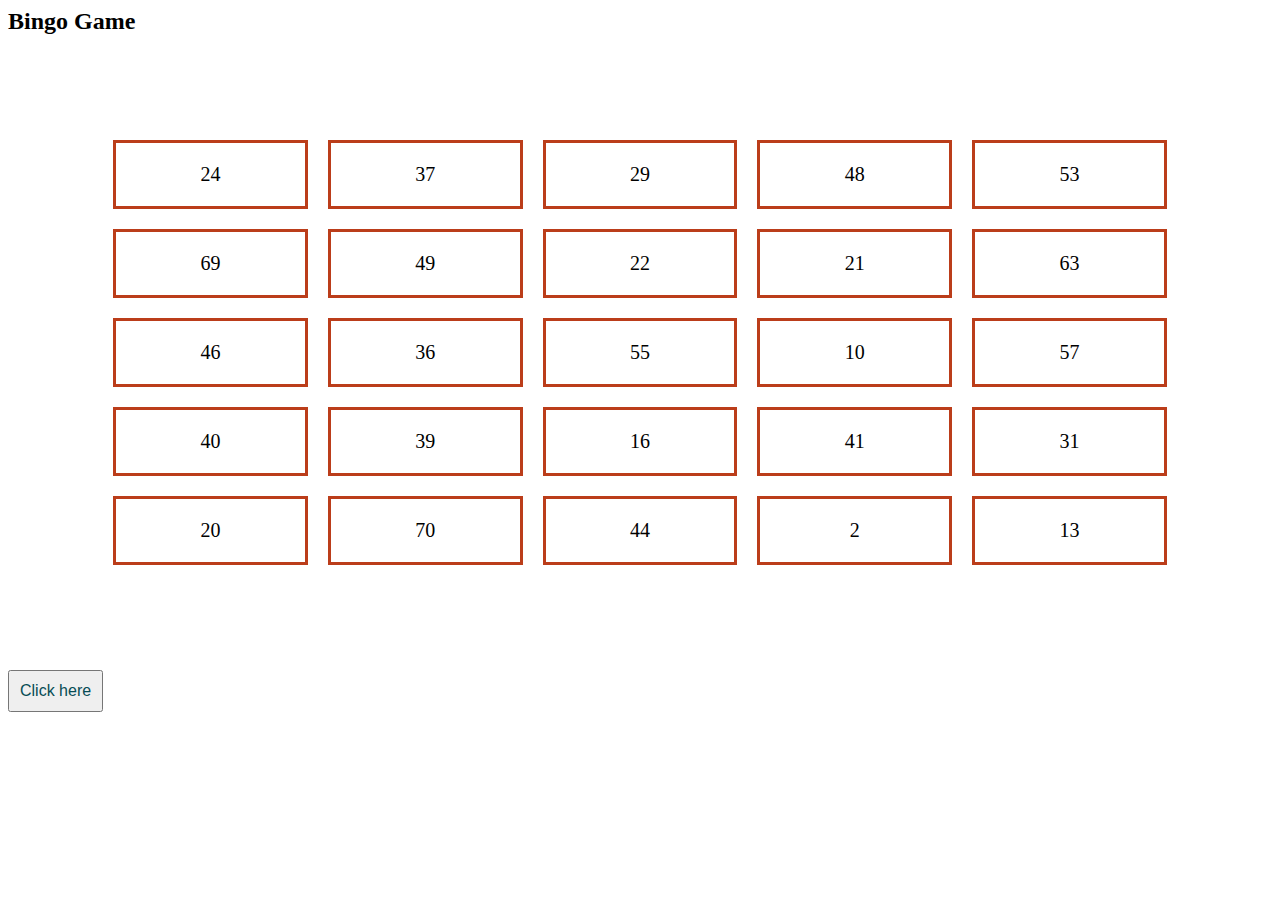
<file: 01TaskBingoGame/index.html>
<html lang="en">
<head>
  <meta charset="UTF-8">
  <meta name="viewport" content="width=device-width, initial-scale=1.0">
  <title>Bingo Card</title>
  <link rel="stylesheet" href="./Assest/style.css">
</head>
<body>
<h2>Bingo Game</h2>
<div id="bingoCard" class="bingo-card"></div>
<button onclick="refreshCard()">Click here</button>

<script src="./Assest/script.js"></script>

</body>
</html>
</file>
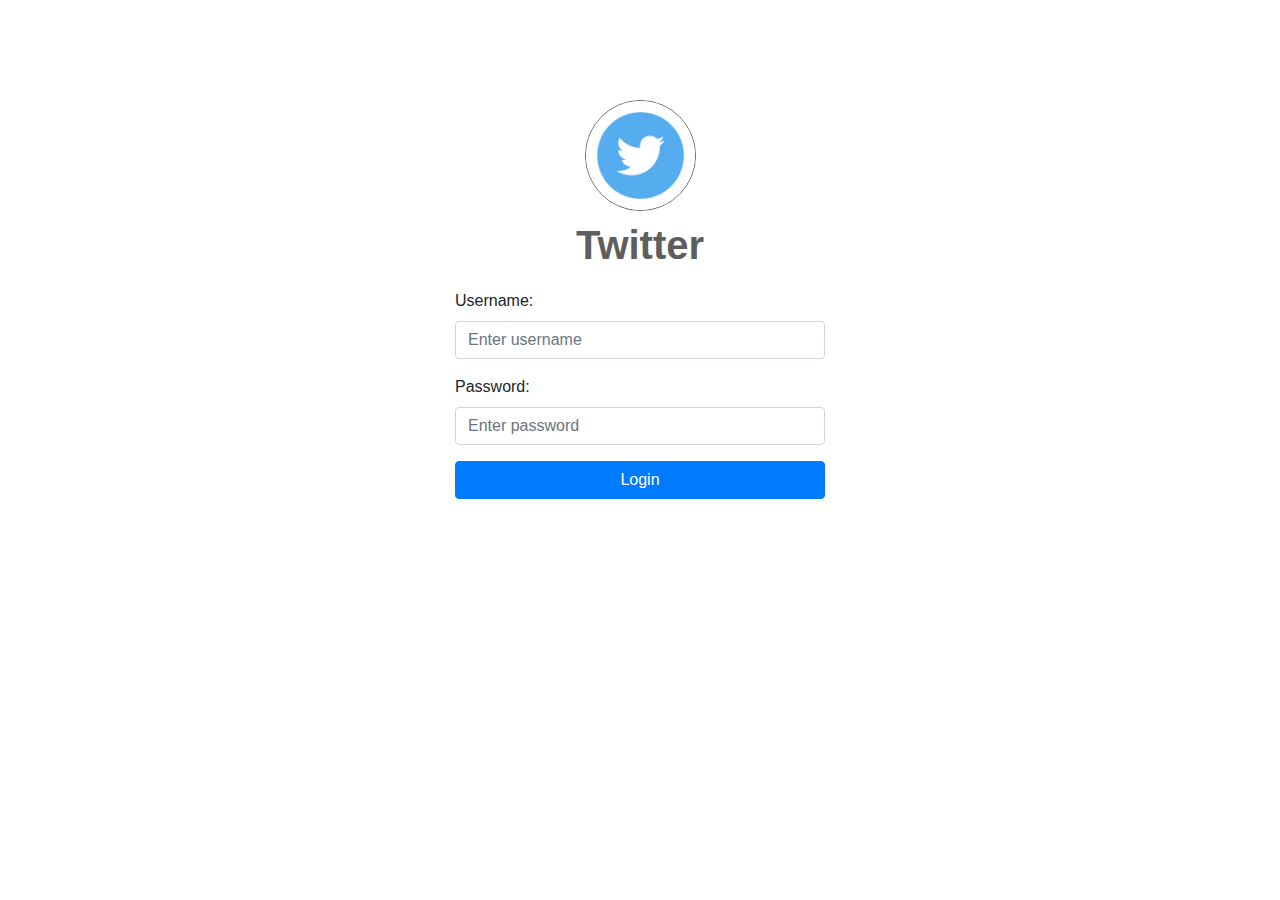
<file: Assig&Assess/Assessment/Bootstrap refistration form/index.html>
<!DOCTYPE html>
<html lang="en">

<head>
    <meta charset="UTF-8">
    <meta name="viewport" content="width=device-width, initial-scale=1.0">

    <title>Login Form</title>

    <link rel="stylesheet" href="https://stackpath.bootstrapcdn.com/bootstrap/4.5.2/css/bootstrap.min.css">
    <style>
        /* Custom CSS */
        .container {
            max-width: 400px;
            margin: 0 auto;
            margin-top: 100px;
        }

        .btn-login {
            width: 100%;
        }

        .error-message {
            color: red;
            font-size: 14px;
        }

        h2 {
            text-align: center;
            margin-bottom: 20px;
            font-weight: 700;
            font-size: 40px;
            color: rgb(95, 94, 94);
        }

        .icon img {
            width: 30%;
            /* margin: 0 auto; */
            border: 1px solid;
            border-radius: 50%;
            color: rgb(95, 94, 94);
        }

        .icon {
            text-align: center;
            margin-bottom: 10px;
        }
    </style>
</head>

<body>
    <div class="container">
        <div class="icon">
            <img src="twittericon.jpg" alt="">
        </div>
        <h2>Twitter</h2>
        <form id="loginForm">
            <div class="form-group">
                <label for="username">Username:</label>
                <input type="text" class="form-control" id="username" placeholder="Enter username">
                <span id="usernameError" class="error-message"></span>
            </div>
            <div class="form-group">
                <label for="password">Password:</label>
                <input type="password" class="form-control" id="password" placeholder="Enter password">
                <span id="passwordError" class="error-message"></span>
            </div>
            <button type="submit" class="btn btn-primary btn-login">Login</button>
        </form>
    </div>

    <script>
        // Login form submission event
        document.getElementById('loginForm').addEventListener('submit', function (event) {
            event.preventDefault(); // Prevent form submission

            // Clear error messages
            document.getElementById('usernameError').textContent = '';
            document.getElementById('passwordError').textContent = '';

            // Get input values
            var username = document.getElementById('username').value.trim();
            var password = document.getElementById('password').value.trim();

            // Validate inputs
            if (username === '') {
                document.getElementById('usernameError').textContent = 'Please enter a username';
                return;
            }

            if (password === '') {
                document.getElementById('passwordError').textContent = 'Please enter a password';
                return;
            }

            // Business logic: Perform login authentication
            // ... (Add your own code here)

            // Display success message
            console.log('Login successful!');
        });
    </script>
</body>

</html>
</file>
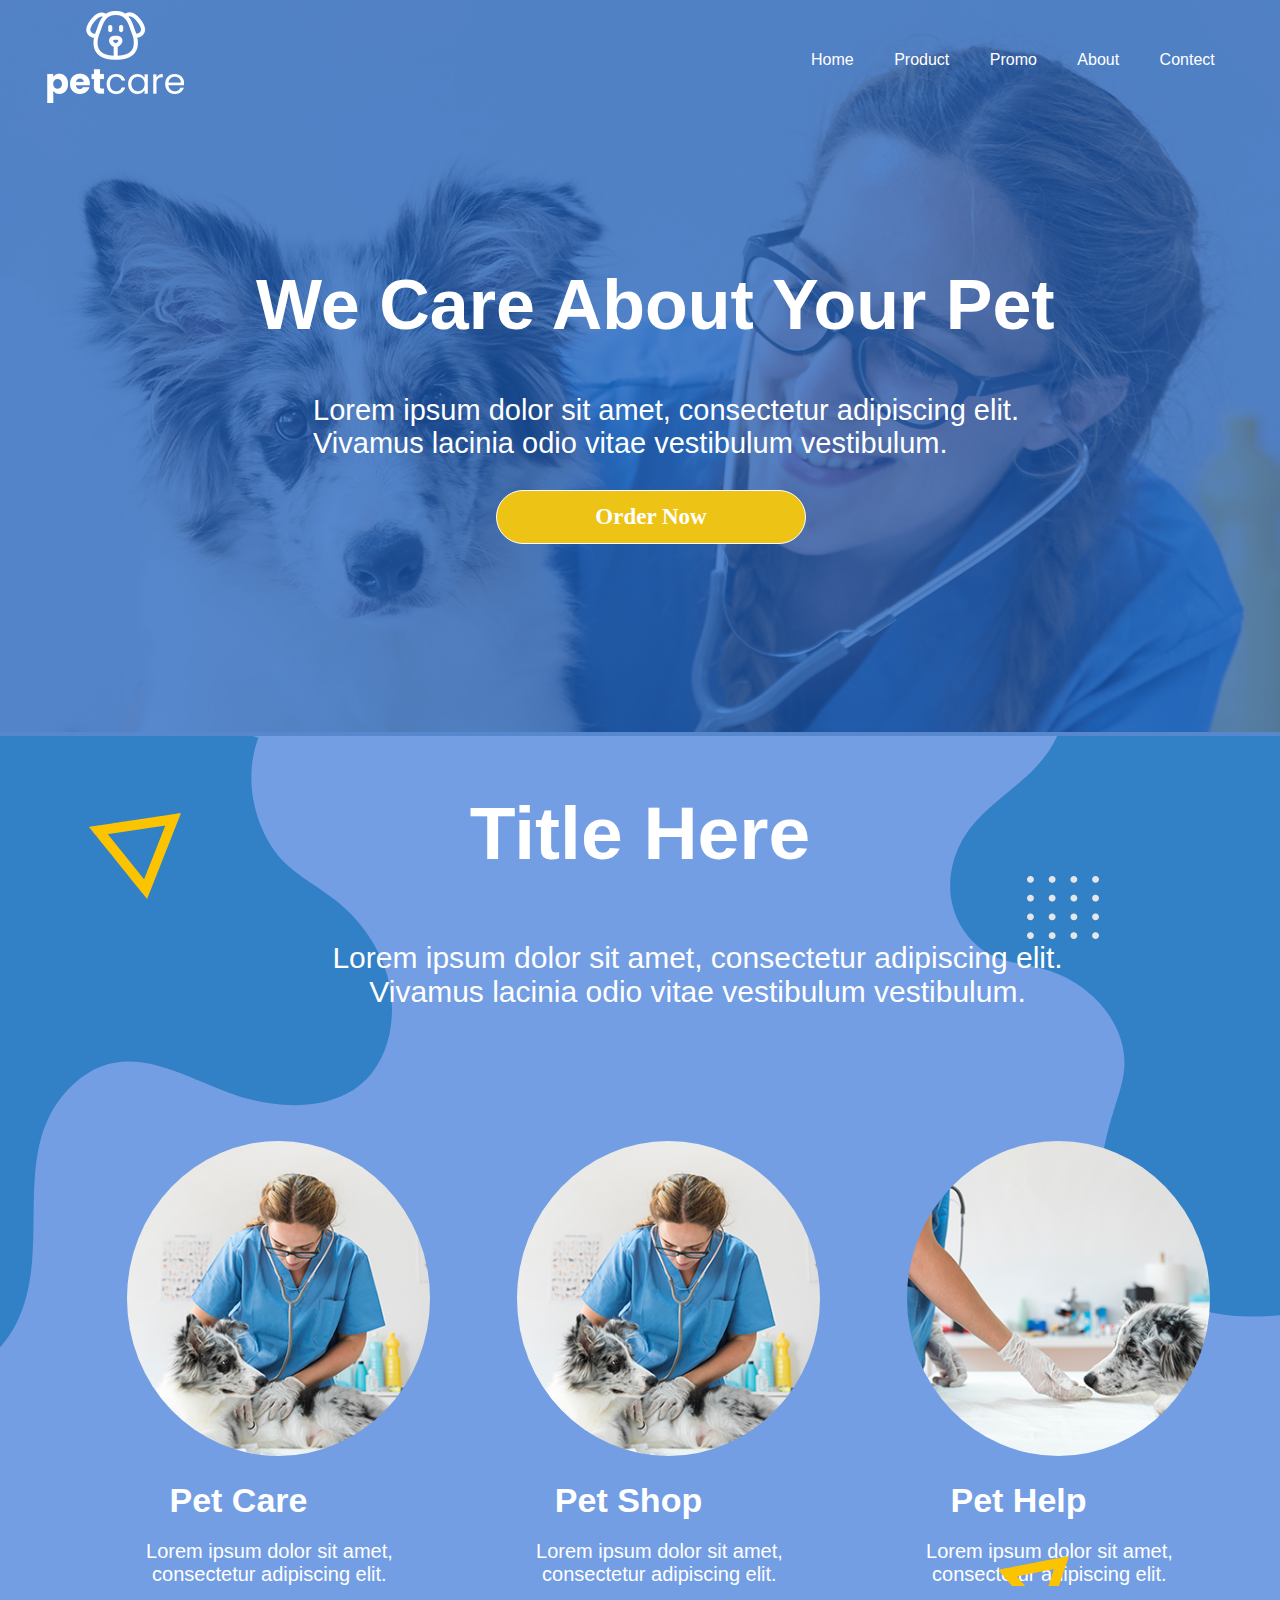
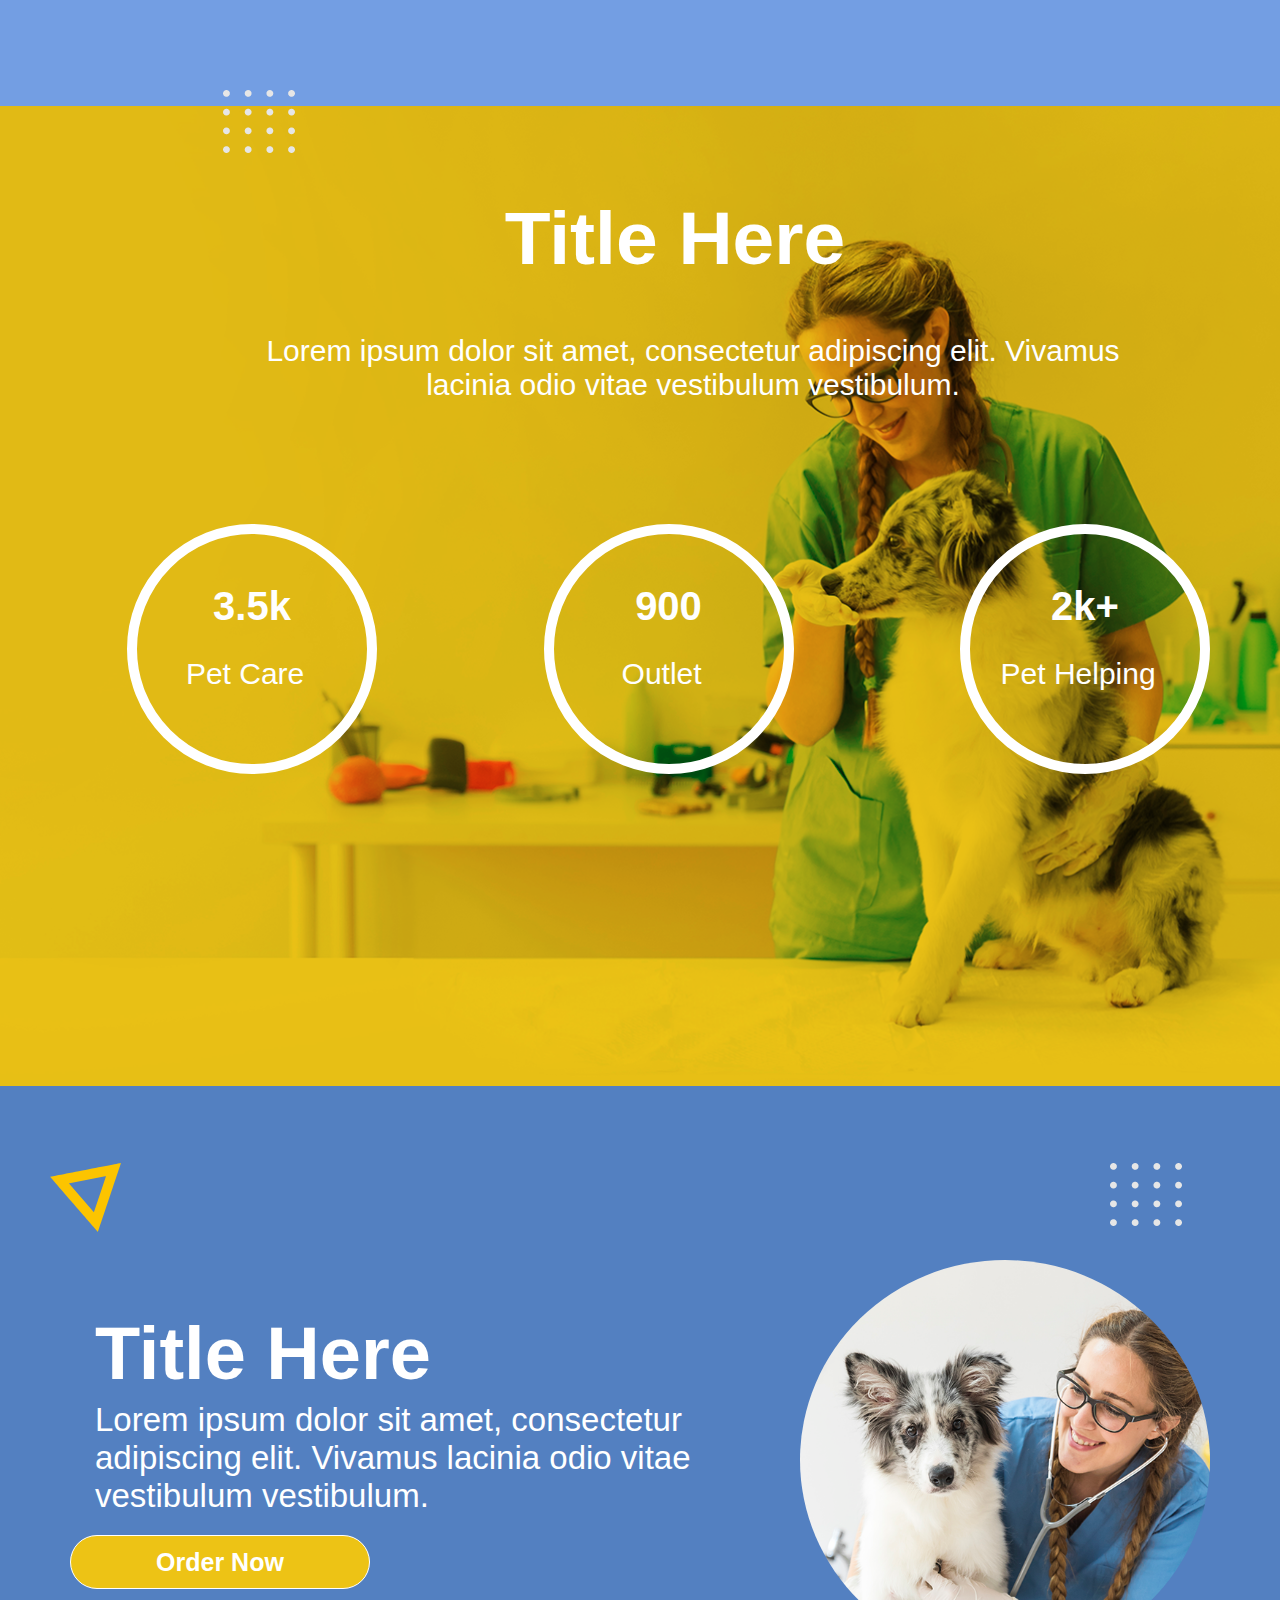
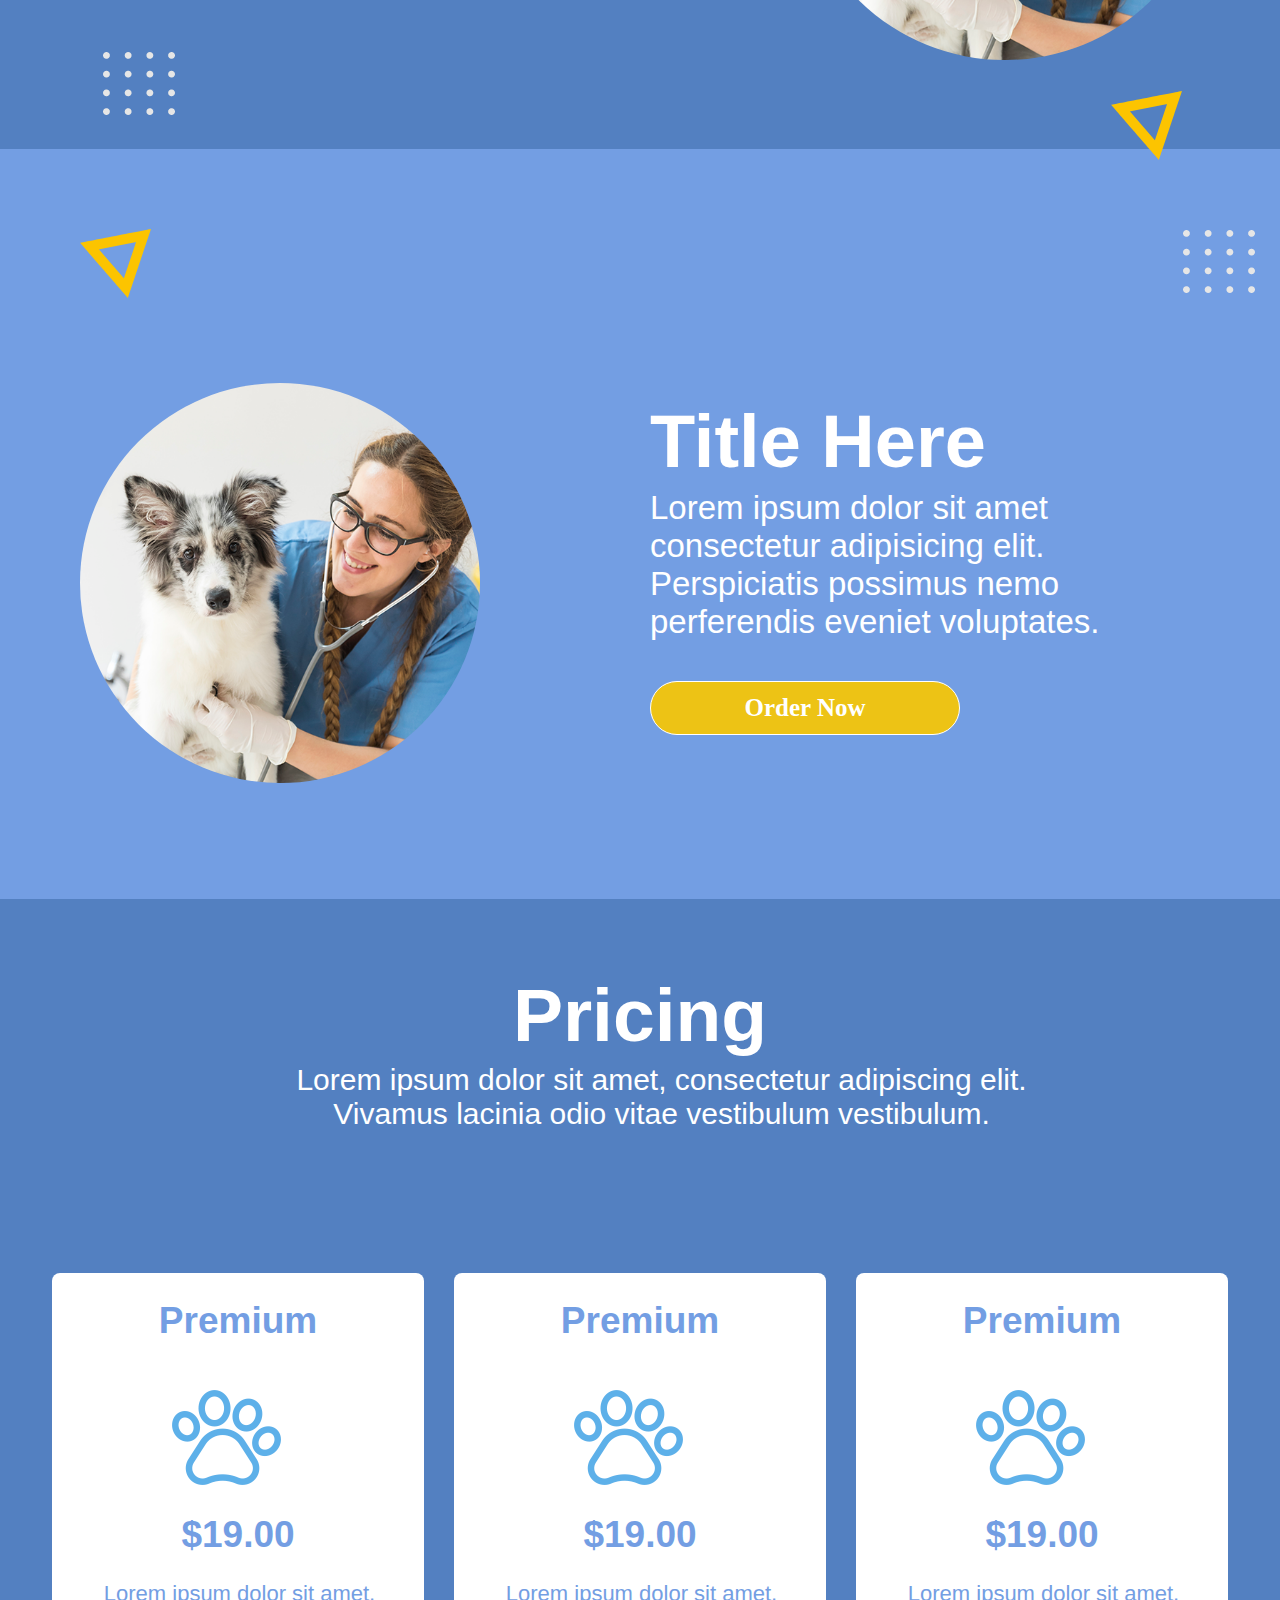
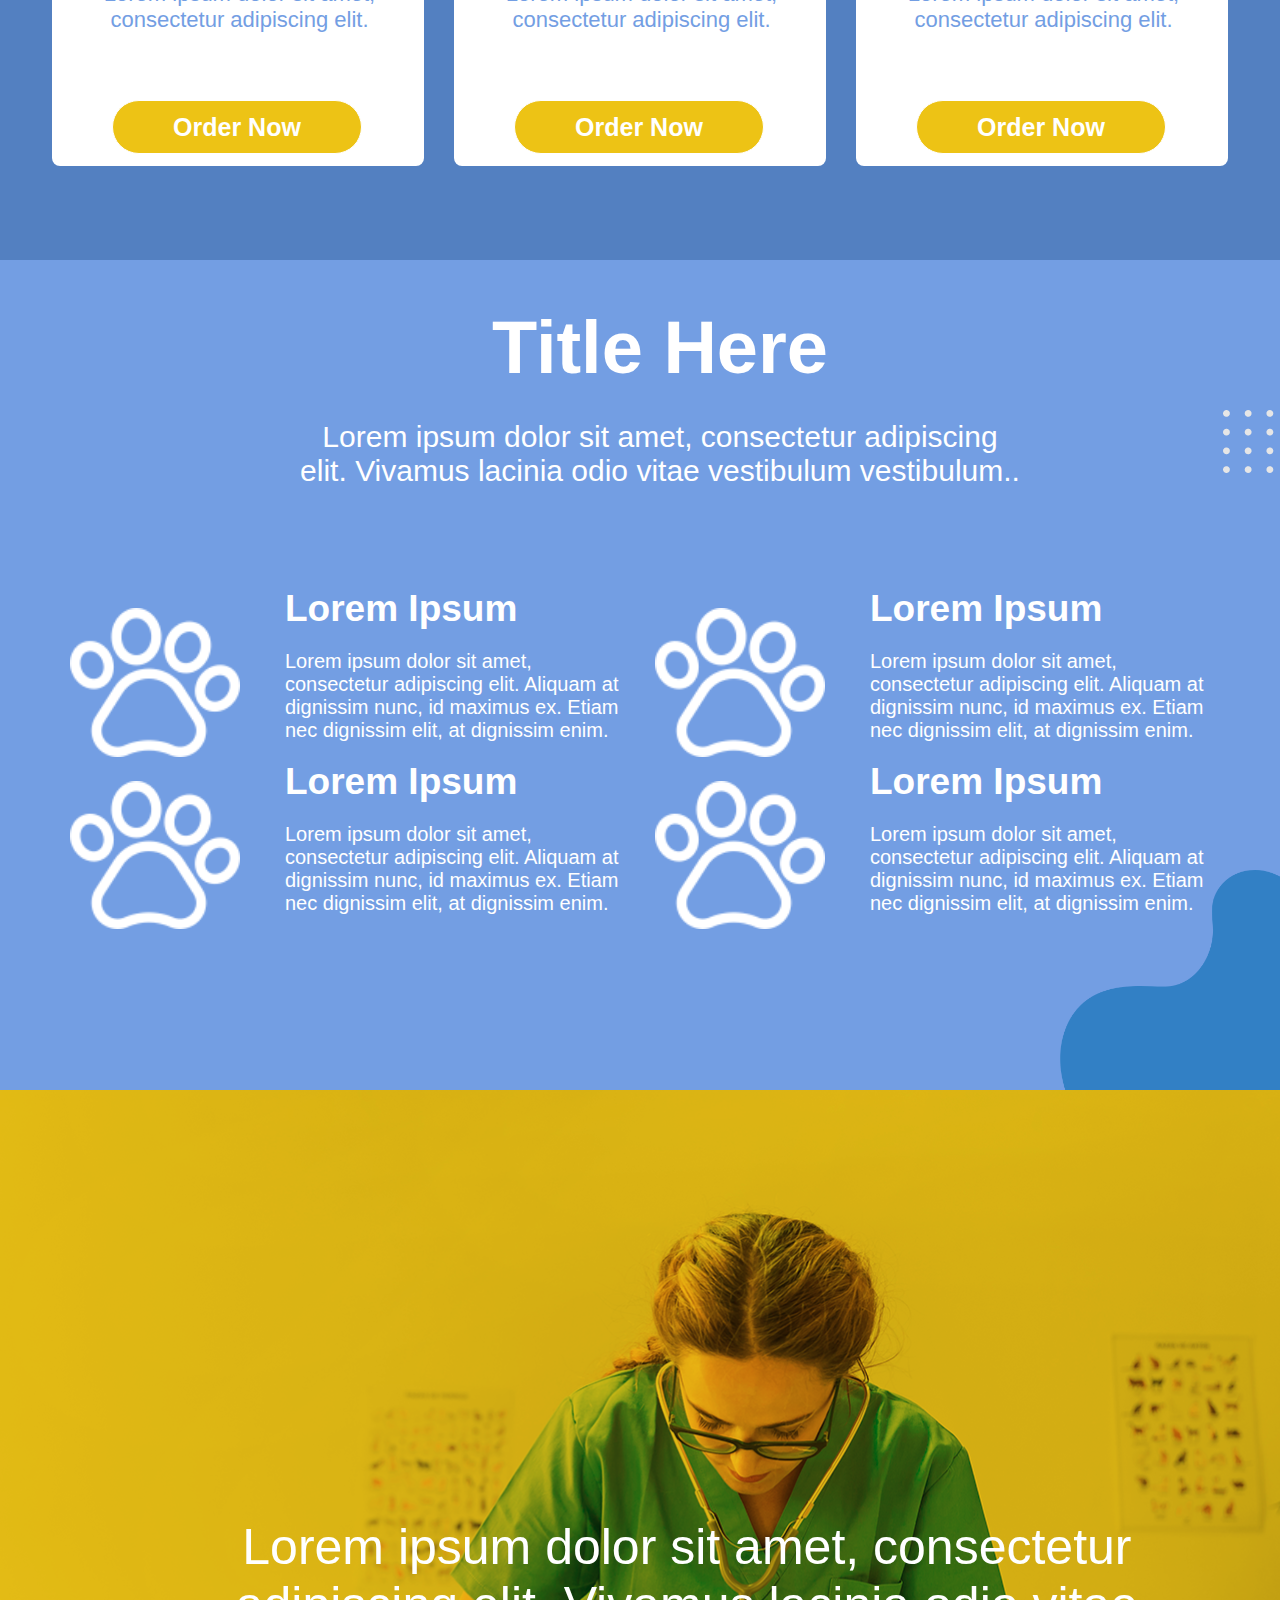
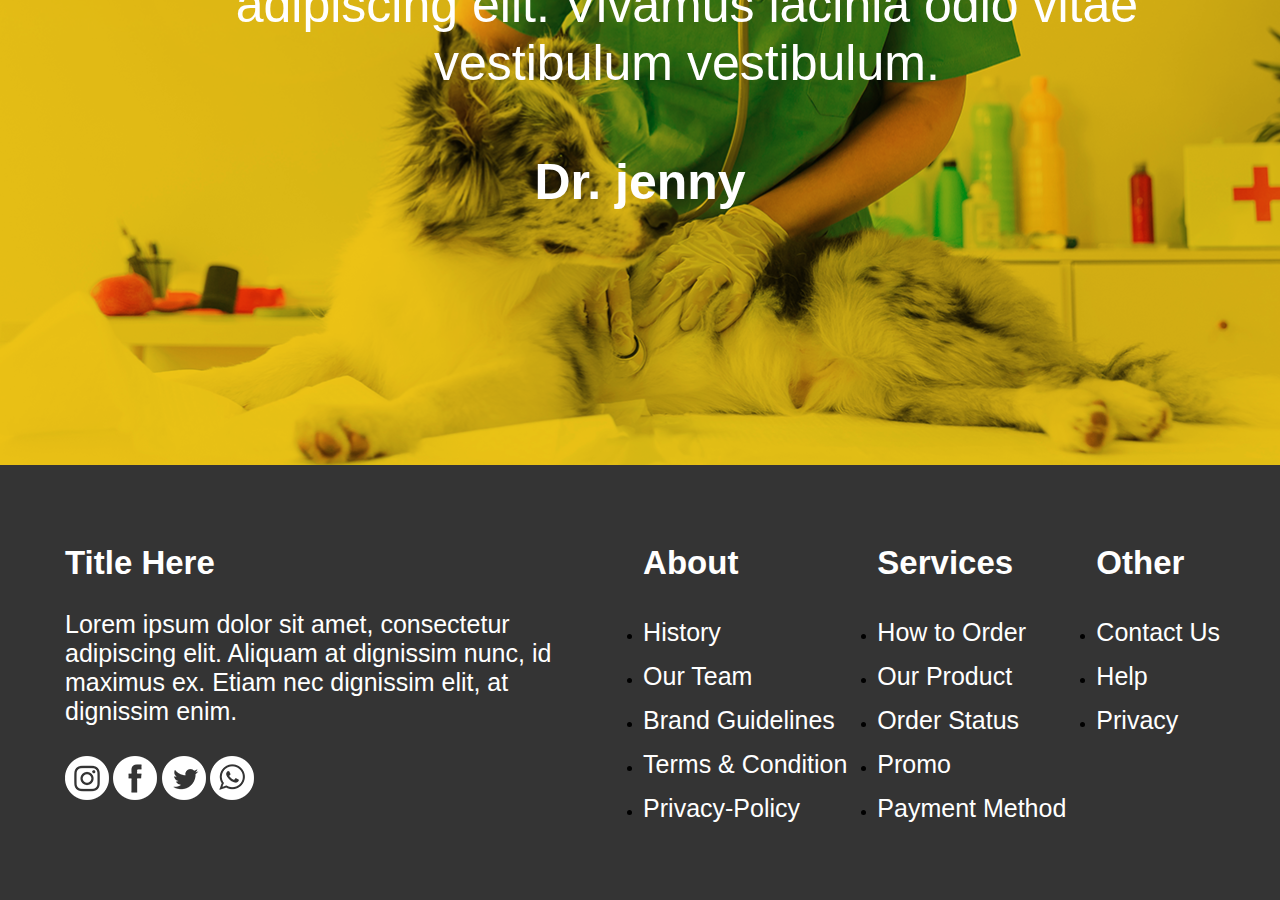
<file: portfolio/work/DogCare/index.html>
<!DOCTYPE html>
<html lang="en">

<head>
    <meta charset="UTF-8">
    <meta http-equiv="X-UA-Compatible" content="IE=edge">
    <meta name="viewport" content="width=device-width, initial-scale=1.0">
    <title>Document</title>
    <link rel="stylesheet" href="https://cdnjs.cloudflare.com/ajax/libs/font-awesome/6.4.0/css/all.min.css"
        integrity="sha512-iecdLmaskl7CVkqkXNQ/ZH/XLlvWZOJyj7Yy7tcenmpD1ypASozpmT/E0iPtmFIB46ZmdtAc9eNBvH0H/ZpiBw=="
        crossorigin="anonymous" referrerpolicy="no-referrer" />
    <link rel="stylesheet" href="style.css">
</head>

<body>

    <!-- <header section -->
    <header id="menu-ab">
        <div class="container-fluid">
            <div class="row align-itm">
                <div class="logo">
                    <img src="img/logo.png" />
                </div>
                <div class="ml-a">
                    <nav>
                        <ul class="navbar">
                            <li><a href="#">Home</a></li>
                            <li><a href="#">Product</a></li>
                            <li><a href="#">Promo</a></li>
                            <li><a href="#">About</a></li>
                            <li><a href="#">Contect</a></li>
                            <div class="search"><i class="fa-sharp fa-solid fa-magnifying-glass"></i>
                                <div>
                        </ul>
                    </nav>
                </div>
            </div>
        </div>
    </header>

    <!-- <section-1 -->
    <section id="slider">
        <div class="posi-rel z-index">
            <div class="bg-img">
                <img src="img/bg-img.png" alt="" />
            </div>
            <div class="bg-clr posi-ab"></div>
            <div class="posi-ab slider-text">
                <h2 class="main-hading">We Care About Your Pet</h2>
                <p class="para-txt">
                    Lorem ipsum dolor sit amet, consectetur adipiscing elit. Vivamus
                    lacinia odio vitae vestibulum vestibulum.
                </p>
                <button class="btn">Order Now</button>
            </div>
        </div>
    </section>

    <!-- section2 -->
    </section>
    <section id="site-title">
        <div class="posi-rel  site-title-overflow-hid">
            <div class="title-shape-left posi-ab">
                <img src="img/left shape.png">
                <img src="img/triangle-1.png" class=" posi-ab shape-left-shape4">
            </div>
            <div class="title-shape-right posi-ab">
                <img src="img/right shape.png">
                <img src="img/dotted.png" class=" posi-ab shape-right-shape5">
            </div>
            <img src="img/triangle.png" class="posi-ab shape-left-shape6">
            <div class="posi-rel">
                <div class="container site-title-sub">
                    <h2 class="heading">Title Here</h2>
                    <p class="title-para">Lorem ipsum dolor sit amet, consectetur adipiscing elit. Vivamus lacinia odio
                        vitae vestibulum vestibulum. </p>
                </div>
                <div class="container">
                    <div class="row">
                        <div class="col-33">
                            <div class="card">
                                <div class="card-img">
                                    <img src="img/image2.png">
                                </div>
                                <div class="card-body">
                                    <h4>Pet Care</h4>
                                    <p>Lorem ipsum dolor sit amet, consectetur adipiscing elit.</p>
                                </div>
                            </div>
                        </div>
                        <div class="col-33">
                            <div class="card">
                                <div class="card-img">
                                    <img src="img/image2.png">
                                </div>
                                <div class="card-body">
                                    <h4>Pet Shop</h4>
                                    <p>Lorem ipsum dolor sit amet, consectetur adipiscing elit.</p>
                                </div>
                            </div>
                        </div>
                        <div class="col-33">
                            <div class="card">
                                <div class="card-img">
                                    <img src="img/image3.png">
                                </div>
                                <div class="card-body">
                                    <h4>Pet Help</h4>
                                    <p>Lorem ipsum dolor sit amet, consectetur adipiscing elit.</p>
                                </div>
                            </div>
                        </div>
                    </div>
                </div>
    </section>

    <!-- section-3  -->
    <section class="sec-three posi-rel">
        <div>
            <img src="img/dotted.png" class="posi-ab shape-left-shape7">
        </div>
        <div class="container sec-three-title">
            <h2>Title Here</h2>
            <p>Lorem ipsum dolor sit amet, consectetur adipiscing elit. Vivamus lacinia odio vitae vestibulum
                vestibulum.</p>
        </div>
        <div class="container">
            <div class="row jus">
                <div class="card">
                    <div class="col-33">
                        <div class="radius">
                            <h3>3.5k</h3>
                            <p>Pet Care</p>
                        </div>
                    </div>
                </div>
                <div class="card">
                    <div class="col-33">
                        <div class="radius">
                            <h3>900</h3>
                            <p>Outlet</p>
                        </div>
                    </div>
                </div>
                <div class="card">
                    <div class="col-33">
                        <div class="radius">
                            <h3>2k+</h3>
                            <p>Pet Helping</p>
                        </div>
                    </div>
                </div>
            </div>
    </section>

    <!-- section-4  -->
    <section id="sec-four" class="posi-ab">
        <div class="container">
            <div class="row align-itm">
                <div class="col-50" style="margin-top: -220px;">
                    <h2 class="text-left">Title Here</h2>
                    <p class="text-left">Lorem ipsum dolor sit amet, consectetur adipiscing elit. Vivamus lacinia odio
                        vitae
                        vestibulum vestibulum. </p>
                    <button class="btn-left">Order Now</button>
                </div>
                <div class="col-50 " style="margin-top: -250px;">
                    <img src="img/image-3.png" class="br-50 four-img ">
                </div>
                <div>
                    <img src="img/triangle.png" class=" posi-ab shape-left-shape9">
                    <img src="img/dotted.png" class=" posi-ab shape-right-shape8">
                </div>
                <div>
                    <img src="img/triangle.png" class=" posi-ab shape-left-shape10">
                    <img src="img/dotted.png" class=" posi-ab shape-right-shape11">
                </div>
            </div>
        </div>

        <section class="sec-five border">
            <div class="five-main">
                <img src="img/triangle.png" class="five-left">
                <img src="img/dotted.png" class=" five-right">
                <div class="fifth">
                    <div class="firsthalf">
                        <div class="fifth-img"><img src="img/image-3.png" alt="" class="br-50"></div>
                    </div>
                    <div class="secondhalf">
                        <div class="fifth-title">
                            <h4>Title Here</h4>
                        </div>
                        <div class="fifth-para">Lorem ipsum dolor sit amet consectetur adipisicing elit. Perspiciatis
                            possimus nemo perferendis eveniet voluptates.</div>
                        <button class="button">Order Now</button>
                    </div>
                </div>
            </div>
        </section>

        <!-- <section-6 -->
        <section id="sec-six" class="posi-rel">
            <div class="container">
                <div class="sec-six-text">
                    <h2>Pricing</h2>
                    <p>Lorem ipsum dolor sit amet, consectetur adipiscing elit. Vivamus lacinia odio vitae vestibulum
                        vestibulum. </p>
                </div>
                <div class="row just">
                    <div class="col-30">
                        <div class="sec-six-box1">
                            <div>
                                <h4>Premium</h4>
                            </div>
                            <div><img src="img/Icon.png" class="dogicon"></div>
                            <div class="num_size">$19.00</div>
                            <div>
                                <p>
                                    Lorem ipsum dolor sit amet, consectetur adipiscing elit.
                                </p>
                            </div>
                            <div class="ordernow">
                                <button class="btn-center">Order Now</button>
                            </div>
                        </div>
                    </div>
                    <div class="row jus">
                        <div class="col-30">
                            <div class="sec-six-box1">
                                <div>
                                    <h4>Premium</h4>
                                </div>
                                <div><img src="img/Icon.png" class="dogicon"></div>
                                <div class="num_size">$19.00</div>
                                <div>
                                    <p>
                                        Lorem ipsum dolor sit amet, consectetur adipiscing elit.
                                    </p>
                                </div>
                                <div class="ordernow">
                                    <button class="btn-center">Order Now</button>
                                </div>
                            </div>
                        </div>
                        <div class="row jus">
                            <div class="col-30">
                                <div class="sec-six-box1">
                                    <div>
                                        <h4>Premium</h4>
                                    </div>
                                    <div><img src="img/Icon.png" class="dogicon"></div>
                                    <div class="num_size">$19.00</div>
                                    <div>
                                        <p>
                                            Lorem ipsum dolor sit amet, consectetur adipiscing elit.
                                        </p>
                                    </div>
                                    <div class="ordernow">
                                        <button class="btn-center">Order Now</button>
                                    </div>
                                </div>
                            </div>
                        </div>
        </section>
        <!-- section-7 
     -->
        <section class="sec-seven posi-rel">
            <div class="shape posi-ab">
                <img src="img/dotted.png" alt="">
            </div>
            <div class="shaperight posi-ab">
                <img src="img/sec-7shape.png" alt="">
            </div>
            <div class="container">
                <div class="sec-seven-text">
                    <div>
                        <h2>
                            Title Here
                        </h2>
                    </div>
                    <div>
                        <p>Lorem ipsum dolor sit amet, consectetur adipiscing elit. Vivamus lacinia odio vitae
                            vestibulum
                            vestibulum..</p>
                    </div>
                </div>
                <div class="seven">
                    <div class="row jus flex-wrap">
                        <div class="col50">
                            <div class="cart-3 b">
                                <div class="row jus">
                                    <div class="sec-seven-img">
                                        <img src="img/Icon (2).png">
                                    </div>
                                    <div>
                                        <h3>Lorem Ipsum</h3>
                                        <p>Lorem ipsum dolor sit amet, consectetur adipiscing elit. Aliquam at dignissim
                                            nunc, id maximus ex. Etiam nec dignissim elit, at dignissim enim.</p>
                                    </div>
                                </div>
                            </div>
                        </div>
                        <div class="col50">
                            <div class="cart-3 a">
                                <div class="row jus">
                                    <div class="sec-seven-img">
                                        <img src="img/Icon (2).png">
                                    </div>
                                    <div>
                                        <h3>Lorem Ipsum</h3>
                                        <p>Lorem ipsum dolor sit amet, consectetur adipiscing elit. Aliquam at dignissim
                                            nunc, id maximus ex. Etiam nec dignissim elit, at dignissim enim.
                                        <p>
                                    </div>

                                </div>
                            </div>
                        </div>
                        <div class="col50">
                            <div class="cart-3 b">
                                <div class="row jus">
                                    <div class="sec-seven-img">
                                        <img src="img/Icon (2).png">
                                    </div>
                                    <div>
                                        <h3>Lorem Ipsum</h3>
                                        <p>Lorem ipsum dolor sit amet, consectetur adipiscing elit. Aliquam at dignissim
                                            nunc, id maximus ex. Etiam nec dignissim elit, at dignissim enim.</p>
                                    </div>
                                </div>
                            </div>
                        </div>
                        <div class="col50">
                            <div class="cart-3 a">
                                <div class="row jus">
                                    <div class="sec-seven-img">
                                        <img src="img/Icon (2).png">
                                    </div>
                                    <div>
                                        <h3>Lorem Ipsum</h3>
                                        <p>Lorem ipsum dolor sit amet, consectetur adipiscing elit. Aliquam at dignissim
                                            nunc, id maximus ex. Etiam nec dignissim elit, at dignissim enim.
                                        <p>
                                    </div>
                                </div>
                            </div>
                        </div>
                    </div>
                </div>
            </div>
        </section>
        <!-- section-8  -->
        <section id="sec-eight" class="posi-rel">
            <div class="container">
                <div class="sec-eight-text">
                    <p>Lorem ipsum dolor sit amet, consectetur adipiscing elit. Vivamus lacinia odio vitae vestibulum
                        vestibulum. </p>
                    <h5>Dr. jenny</h5>
                </div>
            </div>
        </section>

        <!-- footer section  -->
        <footer class="footer">
            <div class="container">
                <div class="f-text">
                    <h4>Title Here</h4>
                    <p>Lorem ipsum dolor sit amet, consectetur adipiscing elit. Aliquam at dignissim nunc, id maximus
                        ex.
                        Etiam nec dignissim elit, at dignissim enim. </p>
                </div>
                <div class="ft-icon">
                    <img src="img/Instagram.png" alt="">
                    <img src="img/Facebook.png" alt="">
                    <img src="img/Twitter.png" alt="">
                    <img src="img/WhatsApp.png" alt="">
                </div>
                <div class="row jus-right">
                    <div class="footer-col">
                        <h4>About</h4>
                        <ul class="ft-items">
                            <li><a href="#">History</a></li>
                            <li><a href="#">Our Team</a></li>
                            <li><a href="#">Brand Guidelines</a></li>
                            <li><a href="#">Terms & Condition</a></li>
                            <li><a href="#">Privacy-Policy</a></li>
                        </ul>
                    </div>
                    <div class="footer-col">
                        <h4>Services</h4>
                        <ul class="ft-items">
                            <li><a href="#">How to Order</a></li>
                            <li><a href="#">Our Product</a></li>
                            <li><a href="#">Order Status</a></li>
                            <li><a href="#">Promo</a></li>
                            <li><a href="#">Payment Method</a></li>
                        </ul>
                    </div>
                    <div class="footer-col">
                        <h4>Other</h4>
                        <ul class="ft-items">
                            <li><a href="#">Contact Us</a></li>
                            <li><a href="#">Help</a></li>
                            <li><a href="#">Privacy</a></li>
                        </ul>
                    </div>
                </div>
            </div>
        </footer>



</body>

</html>
</file>
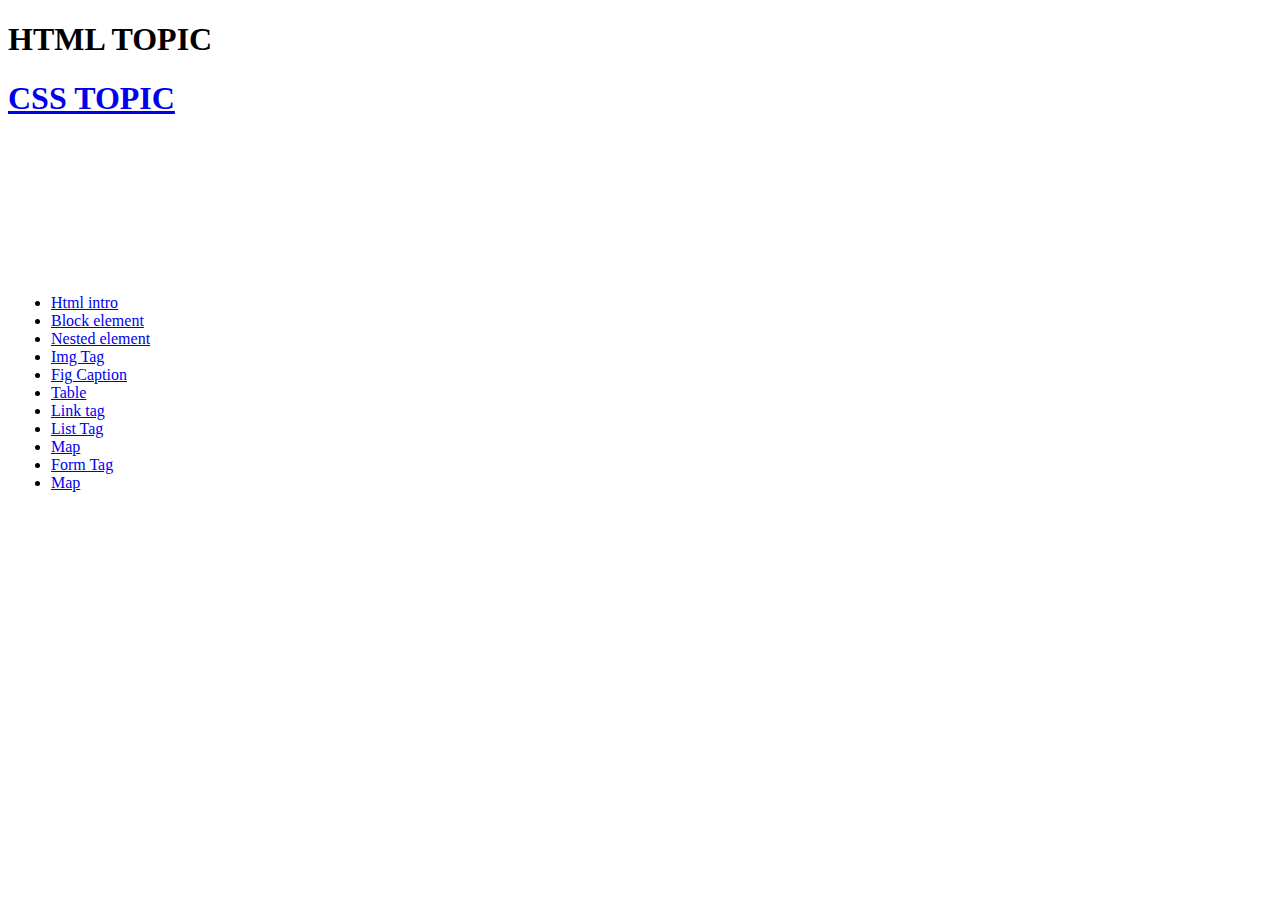
<file: HTML/00HTML ALL TOPIC.html>
<!DOCTYPE html>
<html lang="en">
<head>
    <meta charset="UTF-8">
    <meta http-equiv="X-UA-Compatible" content="IE=edge">
    <meta name="viewport" content="width=device-width, initial-scale=1.0">
    <title>HTML ALL TOPIC</title>
</head>
<body>
    <h1>HTML TOPIC</h1>
    <h1><a target="_self" href="./css/csstopics.html"> CSS TOPIC</a> </h1>
</body>
    <table width="100%" heigth="600px">
        <tr>
            <td width="20%">
                <ul>
                    <li> <a target="myframe" href="01HTML_INTRO.html">Html intro</a></li>
                    <li> <a target="myframe" href="/BLOCKELEMENT.html">Block element</a></li>
                    <li> <a target="myframe" href="./NESTED_TAG.html">Nested element</a></li>
                    <li> <a target="myframe" href="./IMG.html">Img Tag</a></li>
                    <li> <a target="myframe" href="./FIG CAP.html">Fig Caption</a></li>
                    <li> <a target="myframe" href="./TABLE.html">Table </a></li>
                    <li> <a target="myframe" href="./LINK.html">Link tag</a></li>
                    <li> <a target="myframe" href="./LIST.html">List Tag</a></li>
                    <li> <a target="myframe" href="./MAP.html">Map</a></li>
                    <li> <a target="myframe" href="./FORM.html">Form Tag</a></li>
                    <li> <a target="myframe" href="./MAP.html">Map</a></li>
                </ul>

            </td>
            <td> <iframe src="" height="500px" width="100%" name="myframe" frameborder=""></iframe></td>
        </tr>
    </table>
</body>
</html>
</file>
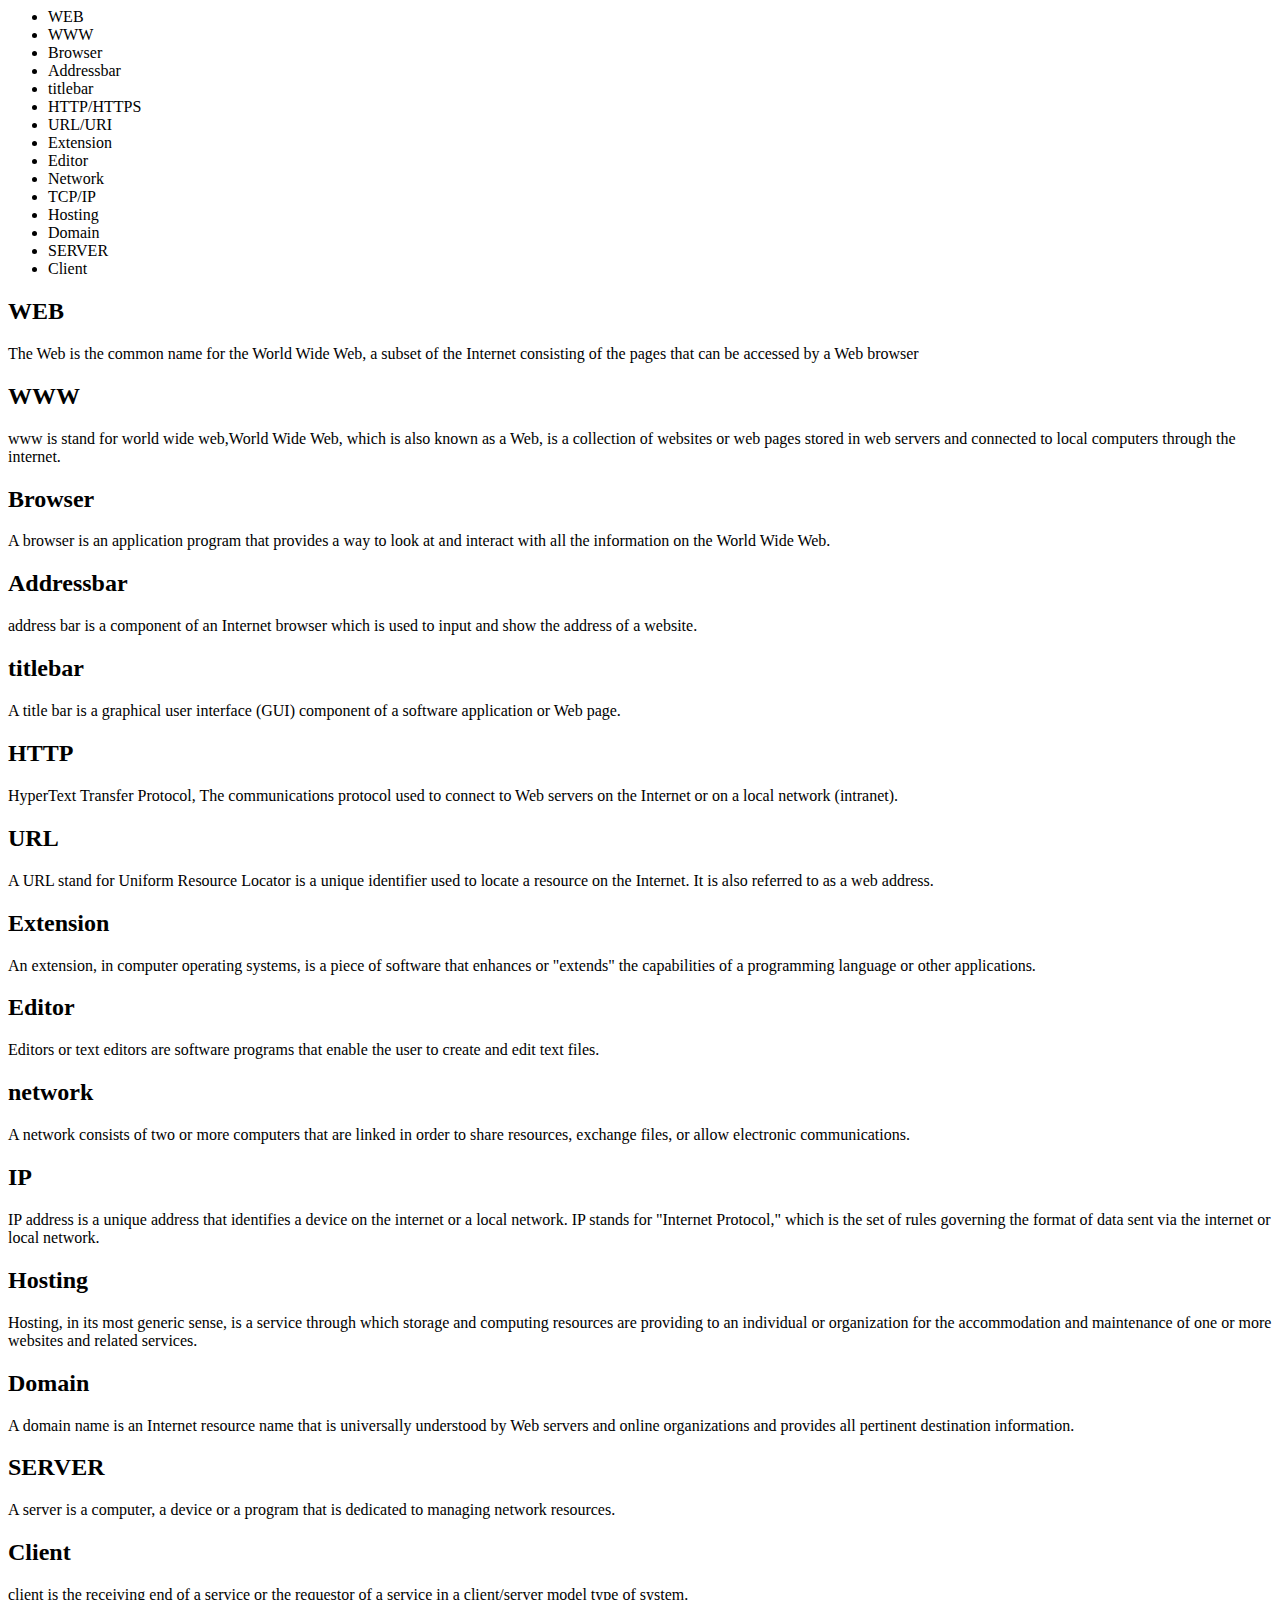
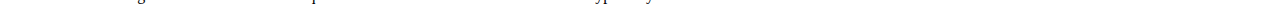
<file: HTML/01HTML_INTRO.html>
<html>
<head>
    <title>fistwork</title>
</head>
<body>
    <ul>
        <li>WEB</li>
        <li>WWW</li>
        <li>Browser</li>
        <li>Addressbar</li>
        <li>titlebar</li>
        <li>HTTP/HTTPS</li>
        <li>URL/URI</li>
        <li>Extension</li>
        <li>Editor</li>
        <li>Network</li>
        <li>TCP/IP</li>
        <li>Hosting</li>
        <li>Domain</li>
        <li>SERVER</li>
        <li>Client</li>
    </ul>
    <h2>WEB</h2>
    <p>The Web is the common name for the World Wide Web, a subset of the Internet consisting of the pages that can be accessed by a Web browser</p>
    <h2>WWW</h2>
    <p>www is stand for world wide web,World Wide Web, which is also known as a Web, is a collection of websites or web pages stored in web servers and connected to local computers through the internet. </p>
    <h2>Browser</h2>
    <p>A browser is an application program that provides a way to look at and interact with all the information on the World Wide Web.</p>
    <h2>Addressbar</h2>
    <p>address bar is a component of an Internet browser which is used to input and show the address of a website.</p>
    <h2>titlebar</h2>
    <P>A title bar is a graphical user interface (GUI) component of a software application or Web page.</P>
    <h2>HTTP</h2>
    <p>HyperText Transfer Protocol, The communications protocol used to connect to Web servers on the Internet or on a local network (intranet).</p>
    <h2>URL</h2>
    <p>A URL stand for Uniform Resource Locator is a unique identifier used to locate a resource on the Internet. It is also referred to as a web address. </p>
    <h2>Extension</h2>
    <p>An extension, in computer operating systems, is a piece of software that enhances or "extends" the capabilities of a programming language or other applications.</p>
    <h2>Editor</h2>
    <p>Editors or text editors are software programs that enable the user to create and edit text files.</p>
    <h2>network</h2>
    <p>A network consists of two or more computers that are linked in order to share resources, exchange files, or allow electronic communications.</p>
    <h2>IP</h2>
    <p>IP address is a unique address that identifies a device on the internet or a local network. IP stands for "Internet Protocol," which is the set of rules governing the format of data sent via the internet or local network.</p>
    <h2>Hosting</h2>
    <p>Hosting, in its most generic sense, is a service through which storage and computing resources are providing to an individual or organization for the accommodation and maintenance of one or more websites and related services.</p>
    <h2>Domain</h2>
    <p>A domain name is an Internet resource name that is universally understood by Web servers and online organizations and provides all pertinent destination information.</p>
    <h2>SERVER</h2>
    <p>A server is a computer, a device or a program that is dedicated to managing network resources.</p>
    <h2>Client</h2>
    <p> client is the receiving end of a service or the requestor of a service in a client/server model type of system.</p>
</body>
</html>
</file>
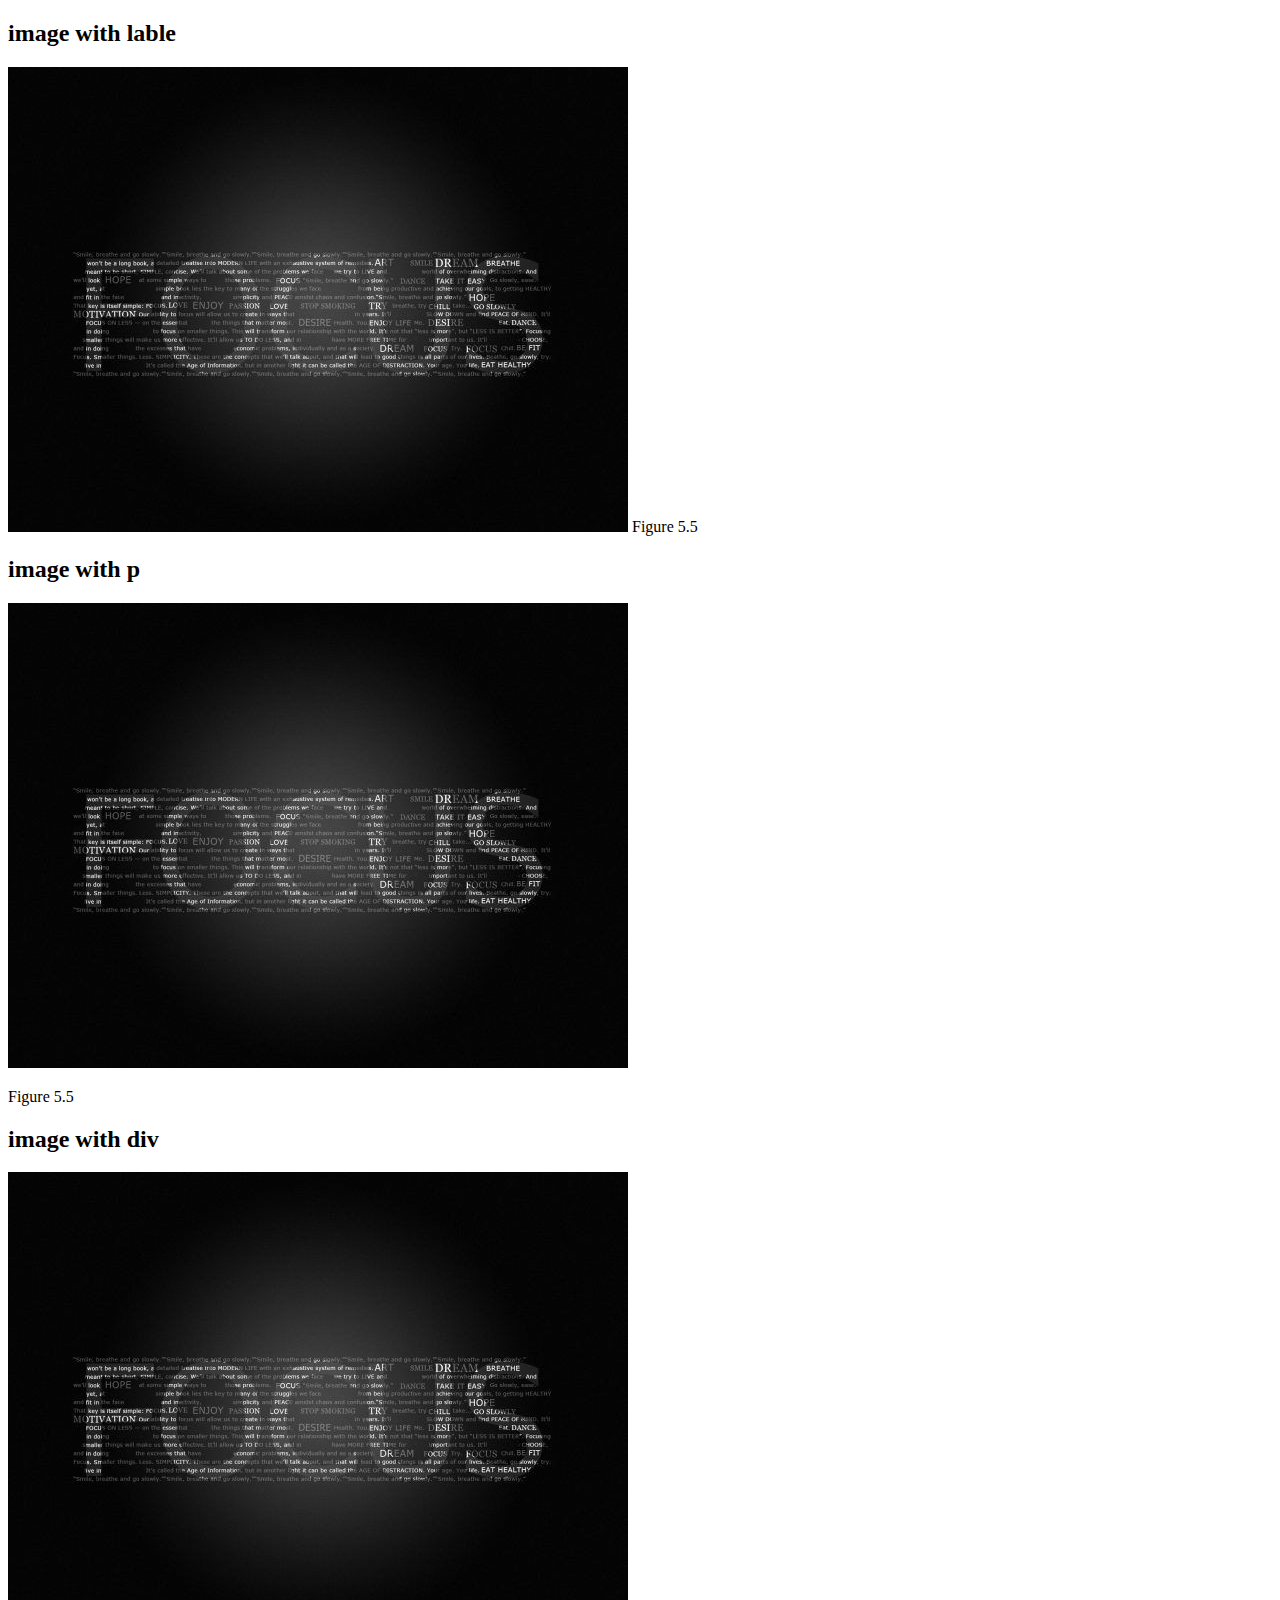
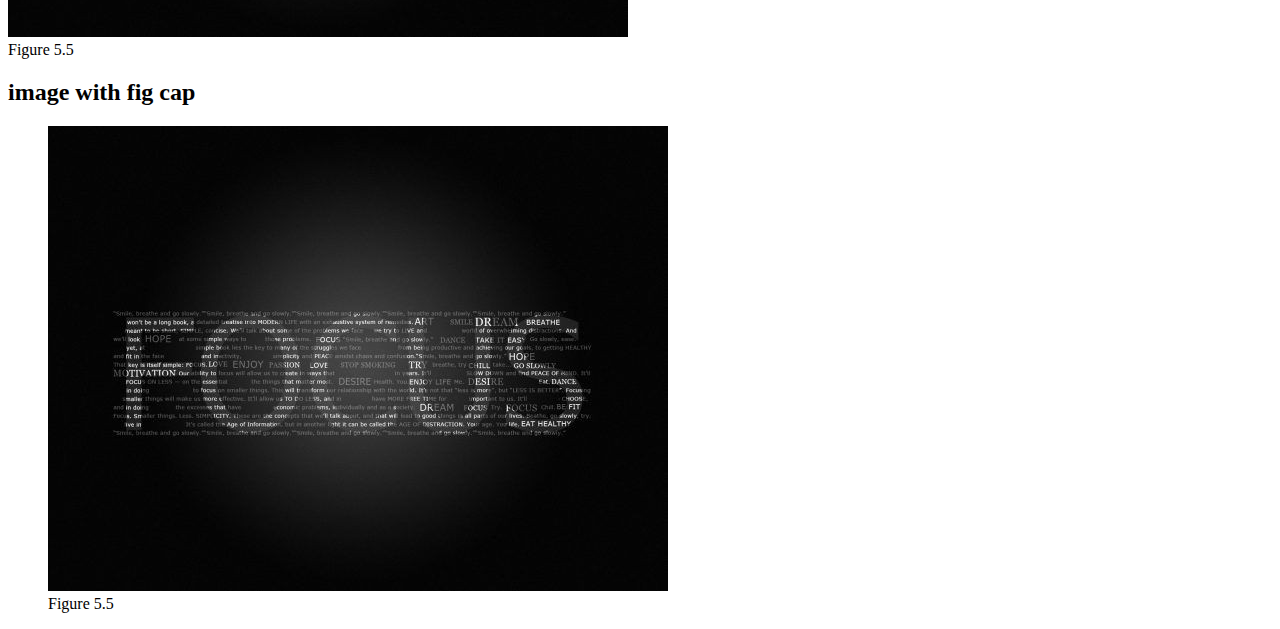
<file: HTML/FIG CAP.html>
<!DOCTYPE html>
<html lang="en">
<head>
    <meta charset="UTF-8">
    <meta http-equiv="X-UA-Compatible" content="IE=edge">
    <meta name="viewport" content="width=device-width, initial-scale=1.0">
    <title>Document</title>
</head>
<body>
    <h2>image with lable</h2>
    <img src="ex.jpg" alt="">
    <label for="">Figure 5.5</label>
    <h2>image with p</h2>
    <img src="ex.jpg" alt="">
    <p>Figure 5.5</p>
    <h2>image with div</h2>
    <img src="ex.jpg" alt="">
    <div>Figure 5.5</div>
    <h2>image with fig cap</h2>
    <figure>
        <img src="ex.jpg" alt="no image">
        <figcaption>Figure 5.5</figcaption>
    </figure>
    
</body>
</html>
</file>
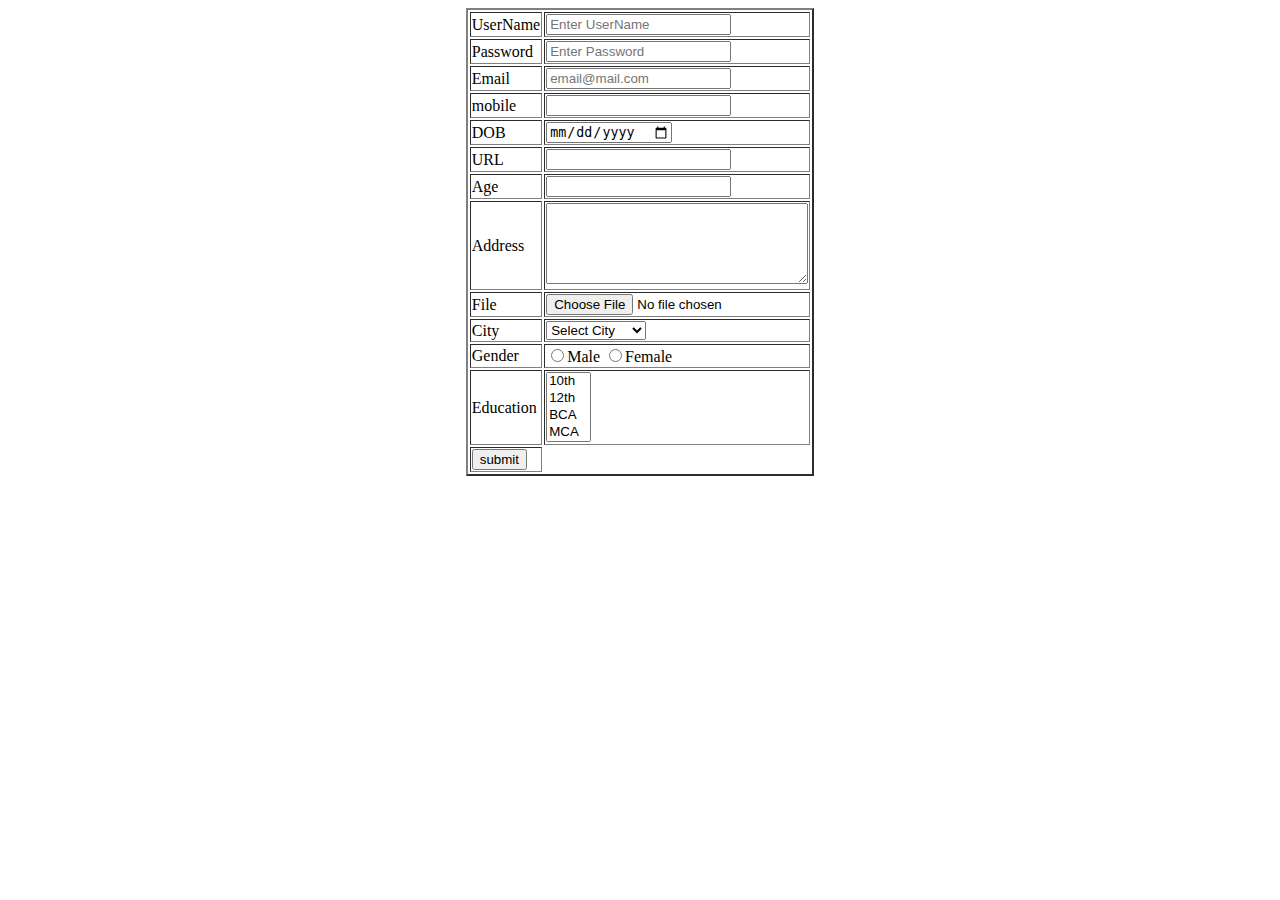
<file: HTML/FORM.html>
<!DOCTYPE html>
<html lang="en">

<head>
    <meta charset="UTF-8">
    <meta http-equiv="X-UA-Compatible" content="IE=edge">
    <meta name="viewport" content="width=device-width, initial-scale=1.0">
    <title>Document</title>
</head>

<body>



    <form action="" method="post" enctype="multipart/form-data">

        <table border="2" align="center" >
            <tr>
                <td>
                    <label for="">UserName</label>
                </td>
                <td>
                    <input type="text" value="" placeholder="Enter UserName" name="username" id="username">
                </td>
            </tr>
            <tr>
                <td>
                    <label for="">Password</label>
                </td>
                <td>
                    <input type="text" placeholder="Enter Password" name="username" id="username">
                </td>
            </tr>
            <tr>
                <td>
                    <label for="">Email</label>
                </td>
                <td>
                    <input type="email" placeholder="email@mail.com" name="email" id="email">
                </td>
            </tr>
            <tr>
                <td>
                    <label for="tel">mobile</label>
                </td>
                <td>
                    <input type="tel" name=mobile number" id="tel">
                </td>
            </tr>
            <tr>
                <td>
                    <label for="">DOB</label>
                </td>
                <td>
                    <input type="date" name="" id="">
                </td>
            </tr>
            <tr>
                <td>
                    <label for="">URL</label>
                </td>
                <td>
                    <input type="url" name="" id="">
                </td>
            </tr>
            <tr>
                <td>
                    <label for="">Age</label>
                </td>
                <td>
                    <input type="number" name="" id="">
                </td>
            </tr>
            <tr>
                <td>
                    <label for="">Address</label>
                </td>
                <td>
                    <textarea name="" id="" cols="30" rows="5"></textarea>
                </td>
            </tr>
            <tr>
                <td>
                    <label for="">File</label>
                </td>
                <td>
                    <input type="file" accept="image/*" name="profile_pic" id="">
                </td>
            </tr>
            <tr>
                <td>
                    <label for="">City</label>
                </td>
                <td>
                    <SELEct>
                        <option value="">Select City</option>
                        <option value="">Ahemdabad</option>
                        <option value="">Baroda</option>
                        <option value="">Gandhinagar</option>
                    </SELEct>
                </td>
            </tr>
            <tr>
                <td>
                    <label for="">Gender</label>
                </td>
                <td>
                    <input type="radio" name="gender" value="Male" id="Male"><label for="Male">Male</label>
                    <input type="radio" name="gender" value="Female" id="Male"><label for="Female">Female</label>
                </td>
            </tr>
            <tr>
                <td>
                    <label for="">Education</label>
                </td>
                <td>
                    <SELEct multiple>
                        <option value="">10th</option>
                        <option value="">12th</option>
                        <option value="">BCA</option>
                        <option value="">MCA</option>
                        <option value="">M.phill</option>
                    </SELEct>
                </td>
            </tr>
            <tr>
                <td>
                    <input type="submit" value="submit" name="submit" id="submit ">
                </td>
            </tr>
        </table>
    </form>
</body>

</html>
</file>
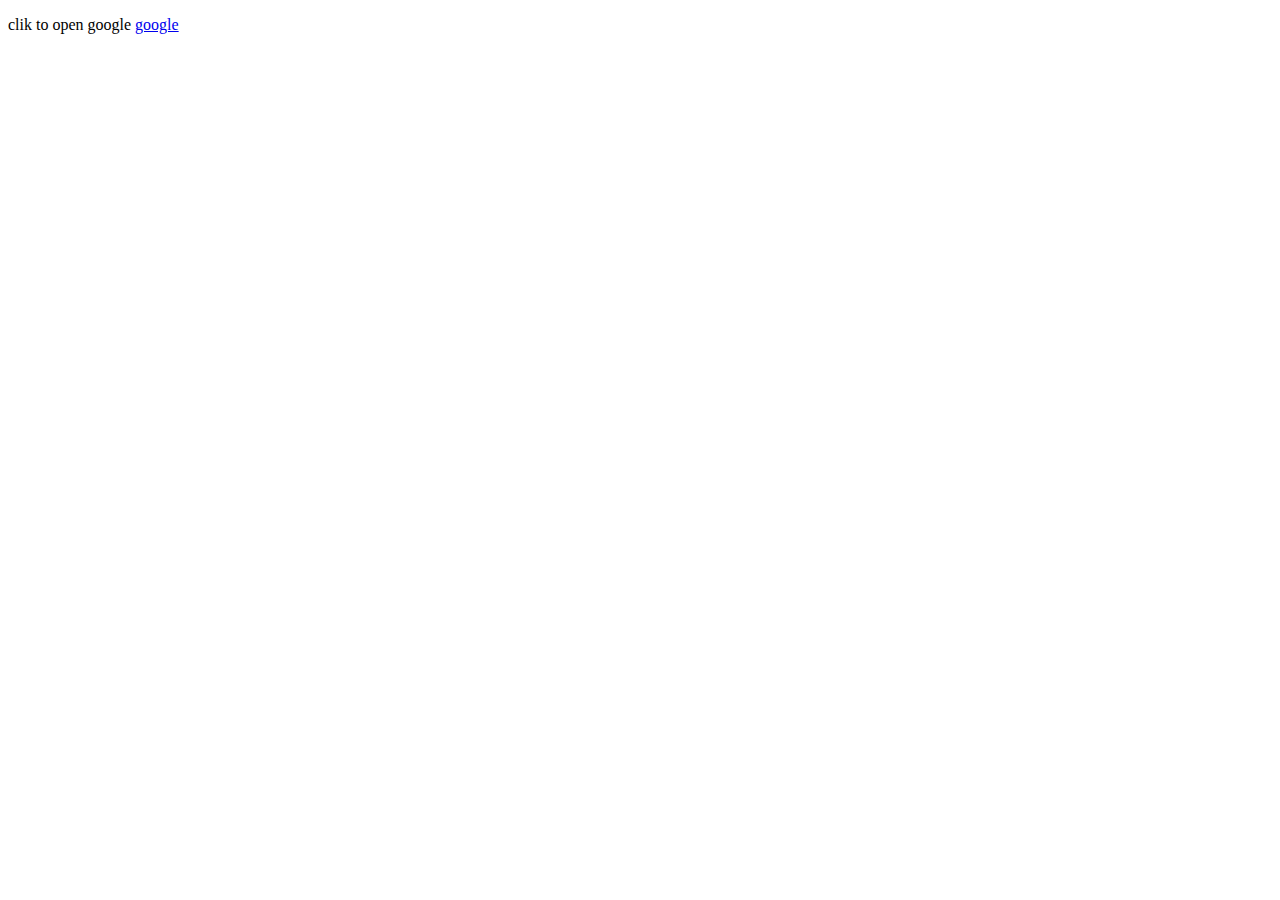
<file: HTML/LINK.html>
<!DOCTYPE html>
<html lang="en">
<head>
    <meta charset="UTF-8">
    <meta http-equiv="X-UA-Compatible" content="IE=edge">
    <meta name="viewport" content="width=device-width, initial-scale=1.0">
    <title>exercise1</title>
</head>
<body>
<p> clik to open google
    <a href="https://google.co.in" target="_blank" title="
    google is the one of the best search engine">google</a>
</p>
</body>
</html>
</file>
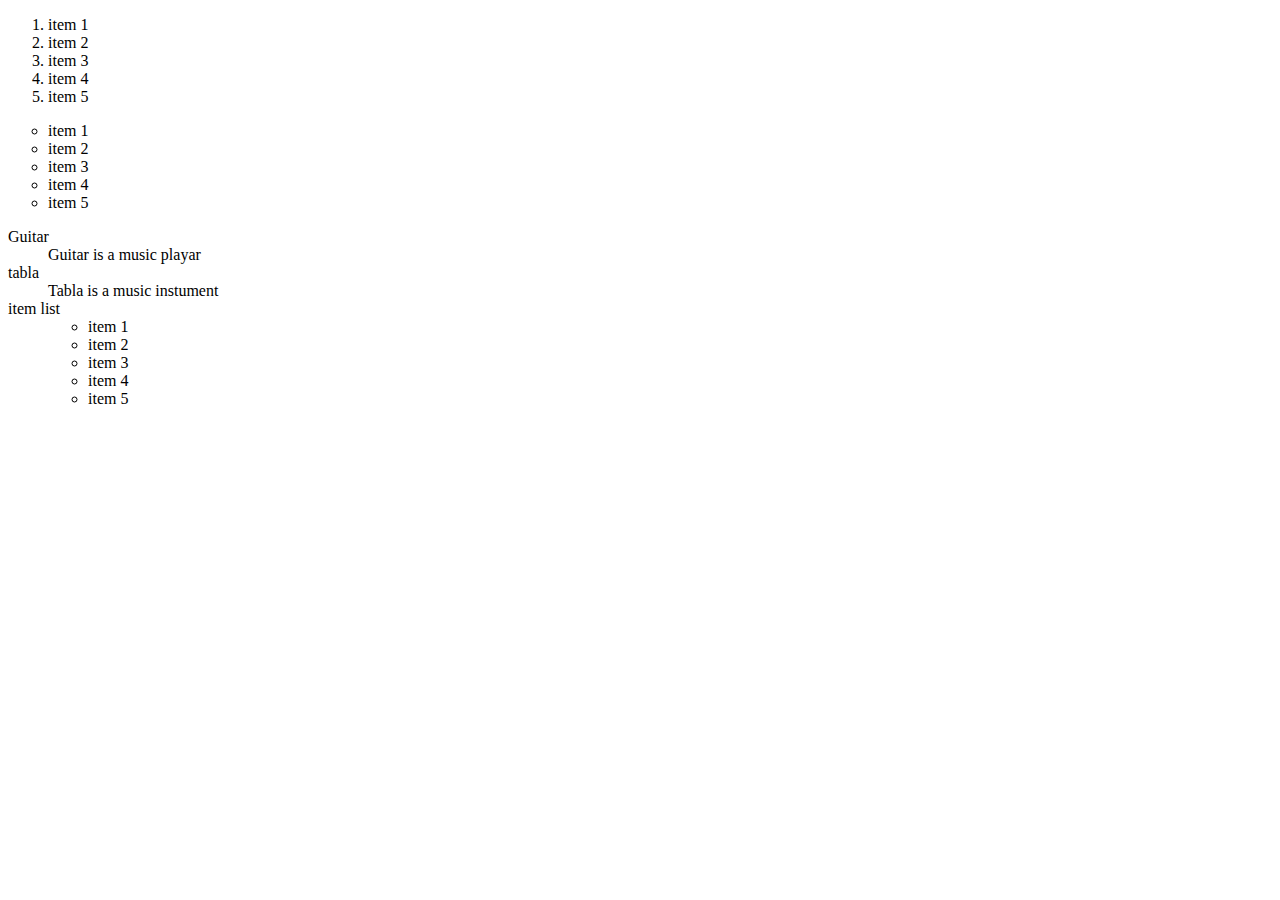
<file: HTML/LIST.html>
<!DOCTYPE html>
 <html lang="en">
 <head>
    <meta charset="UTF-8">
    <meta http-equiv="X-UA-Compatible" content="IE=edge">
    <meta name="viewport" content="width=device-width, initial-scale=1.0">
    <title>lists</title>
 </head>
 <body>
    <ol type="1">
        <li>item 1</li>
        <li>item 2</li>
        <li>item 3</li>
        <li>item 4</li>
        <li>item 5</li>
    </ol>   
    <ul style='list-style-type: circle;'>
        <li>item 1</li>
        <li>item 2</li>
        <li>item 3</li>
        <li>item 4</li>
        <li>item 5</li>
    </ul>  

    <dl>
        <dt>Guitar</dt>
        <dd>Guitar is a music playar</dd>
        
        <dt>tabla</dt>
        <dd>Tabla is a music instument</dd>
        
        <dt>item list </dt>
        <dd><ul style='list-style-type: circle;'>
            <li>item 1</li>
            <li>item 2</li>
            <li>item 3</li>
            <li>item 4</li>
            <li>item 5</li>
        </ul>  </dd>
        
    </dl>
 </body>
 </html>
</file>
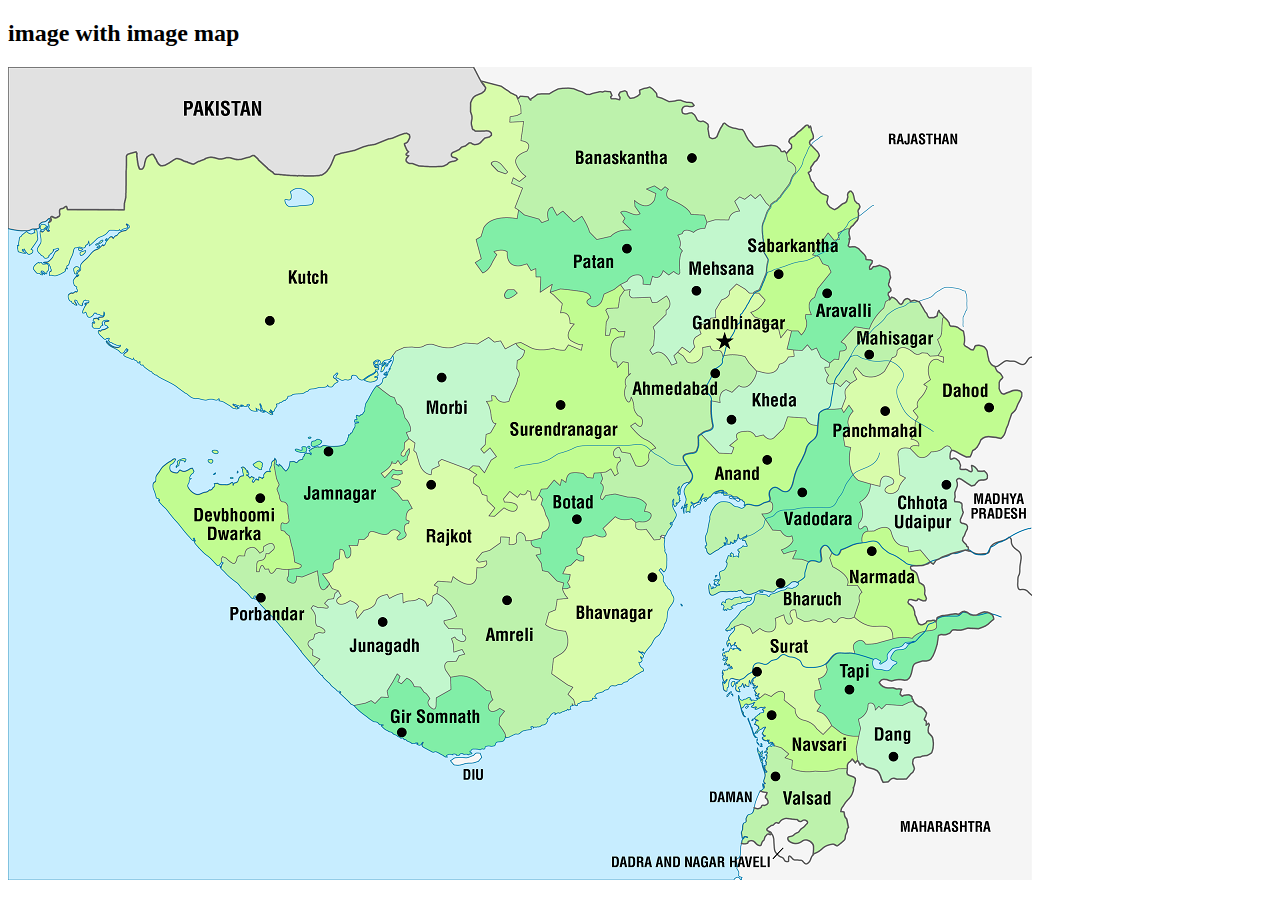
<file: HTML/MAP.html>
<!DOCTYPE html>
<html lang="en">

<head>
    <meta charset="UTF-8">
    <meta http-equiv="X-UA-Compatible" content="IE=edge">
    <meta name="viewport" content="width=device-width, initial-scale=1.0">
    <title>Document</title>
</head>

<body>
    <h2>image with image map</h2>
    <img src="Administrative_map_of_Gujarat.png" usemap="#image-map">

    <map name="image-map">
        <area target="_blank" alt="Ahmedabad" title="Ahmedabad"
            href="https://en.wikipedia.org/wiki/Ahmedabad#:~:text=Ahmedabad%20lies%20at23.03%C2%B0,a%20sandy%20and%20dry%20area." coords="609,281,717,378" shape="rect">
        <area target="" alt="" title="" href="https://en.wikipedia.org/wiki/Vadodara" coords="840,336,755,454,857,495" shape="poly">
        <area target="" alt="" title="" href="https://en.wikipedia.org/wiki/Morbi" coords="437,321,85" shape="circle">
    </map>
</body>

</html>
</file>
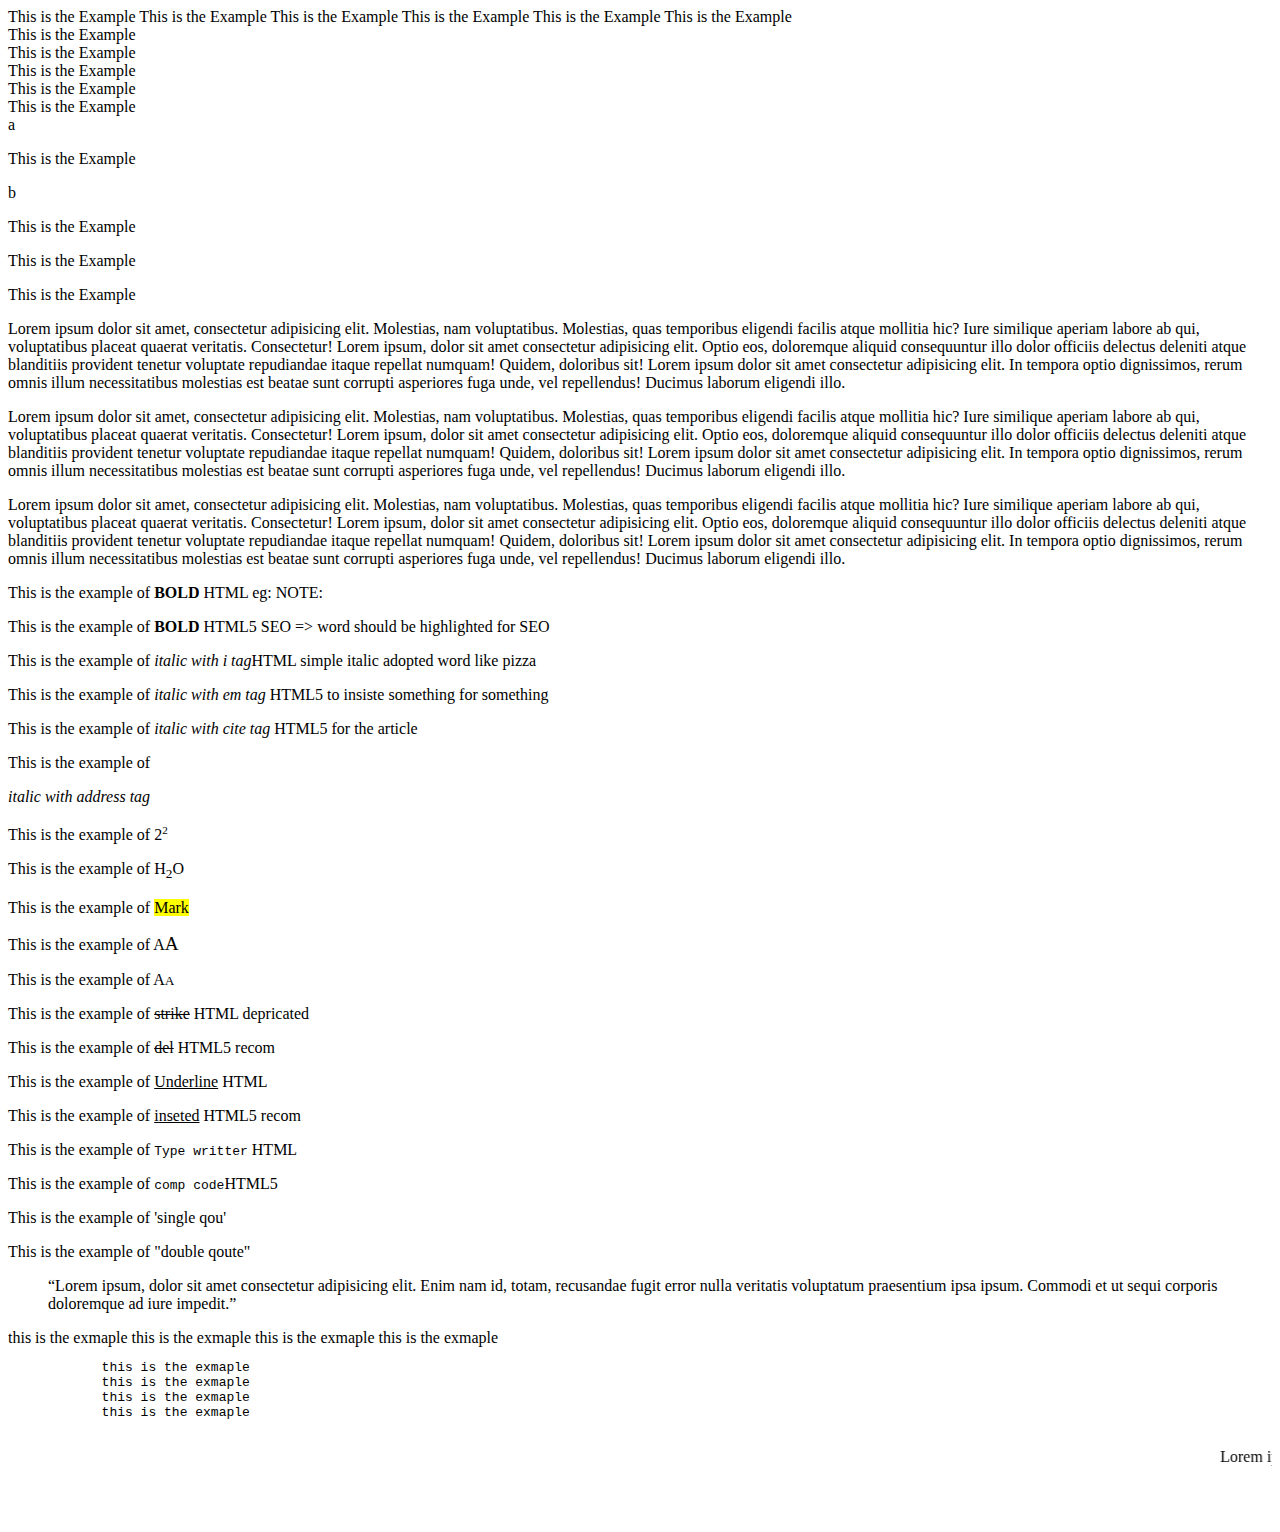
<file: HTML/NESTED_TAG.html>
<!DOCTYPE html>
<html lang="en">
<head>
    <meta charset="UTF-8">
    <meta http-equiv="X-UA-Compatible" content="IE=edge">
    <meta name="viewport" content="width=device-width, initial-scale=1.0">
    <title>Document</title>
</head>
<body>
    This is the Example
    This is the Example
    This is the Example
    This is the Example
    This is the Example
    This is the Example <br>
    This is the Example </br>
    This is the Example <br/>
    This is the Example <br>
    This is the Example <br>
    This is the Example <br>
    a<p>This is the Example</p>b
    <p>This is the Example</p>
    <p>This is the Example</p>
    <p>This is the Example</p>
    <p> Lorem ipsum dolor sit amet, consectetur adipisicing elit. Molestias, nam voluptatibus. Molestias, quas temporibus eligendi facilis atque mollitia hic? Iure similique aperiam labore ab qui, voluptatibus placeat quaerat veritatis. Consectetur! Lorem ipsum, dolor sit amet consectetur adipisicing elit. Optio eos, doloremque aliquid consequuntur illo dolor officiis delectus deleniti atque blanditiis provident tenetur voluptate repudiandae itaque repellat numquam! Quidem, doloribus sit! Lorem ipsum dolor sit amet consectetur adipisicing elit. In tempora optio dignissimos, rerum omnis illum necessitatibus molestias est beatae sunt corrupti asperiores fuga unde, vel repellendus! Ducimus laborum eligendi illo.</p>
    <p> Lorem ipsum dolor sit amet, consectetur adipisicing elit. Molestias, nam voluptatibus. Molestias, quas temporibus eligendi facilis atque mollitia hic? Iure similique aperiam labore ab qui, voluptatibus placeat quaerat veritatis. Consectetur! Lorem ipsum, dolor sit amet consectetur adipisicing elit. Optio eos, doloremque aliquid consequuntur illo dolor officiis delectus deleniti atque blanditiis provident tenetur voluptate repudiandae itaque repellat numquam! Quidem, doloribus sit! Lorem ipsum dolor sit amet consectetur adipisicing elit. In tempora optio dignissimos, rerum omnis illum necessitatibus molestias est beatae sunt corrupti asperiores fuga unde, vel repellendus! Ducimus laborum eligendi illo.</p>
    <p> Lorem ipsum dolor sit amet, consectetur adipisicing elit. Molestias, nam voluptatibus. Molestias, quas temporibus eligendi facilis atque mollitia hic? Iure similique aperiam labore ab qui, voluptatibus placeat quaerat veritatis. Consectetur! Lorem ipsum, dolor sit amet consectetur adipisicing elit. Optio eos, doloremque aliquid consequuntur illo dolor officiis delectus deleniti atque blanditiis provident tenetur voluptate repudiandae itaque repellat numquam! Quidem, doloribus sit! Lorem ipsum dolor sit amet consectetur adipisicing elit. In tempora optio dignissimos, rerum omnis illum necessitatibus molestias est beatae sunt corrupti asperiores fuga unde, vel repellendus! Ducimus laborum eligendi illo.</p>
    
    <p>This is the example of <b>BOLD</b> HTML eg: NOTE: </p>
    <p>This is the example of <strong>BOLD</strong> HTML5 SEO => word should be highlighted for SEO</p>
    <p>This is the example of <i>italic with i tag</i>HTML simple italic adopted word like pizza</p>
    <p>This is the example of <em>italic with em tag</em> HTML5 to insiste something for something</p>
    <p>This is the example of <cite>italic with cite tag</cite> HTML5 for the article  </p>
    <p>This is the example of <address>italic with address tag</address></p>
    <p>This is the example of 2<sup><small>2</small></sup></p>
    <p>This is the example of H<sub>2</sub>O</p>
    <p>This is the example of <mark>Mark </mark></p>
    <p>This is the example of A<big>A </big></p>
    <p>This is the example of A<small>A </small></p>
    <p>This is the example of <strike>strike</strike> HTML depricated</p>
    <p>This is the example of <del>del</del> HTML5 recom</p>
    <p>This is the example of <u>Underline</u> HTML</p>
    <p>This is the example of <ins>inseted</ins> HTML5 recom</p>
    <p>This is the example of <tt>Type writter</tt> HTML </p>
    <p>This is the example of <code>comp code</code>HTML5 </p>
    <p>This is the example of 'single qou' </p>
    <p>This is the example of "double qoute" </p>
    <blockquote>
        <p>
            <q>Lorem ipsum, dolor sit amet consectetur adipisicing elit. Enim nam id, totam, recusandae fugit error nulla veritatis voluptatum praesentium ipsa ipsum. Commodi et ut sequi corporis doloremque ad iure impedit.</q>
        </p>
    </blockquote>
    this is the exmaple
    this is the exmaple
    this is the exmaple
    this is the exmaple
    <pre>
            this is the exmaple
            this is the exmaple
            this is the exmaple
            this is the exmaple
    </pre>

    <marquee behavior="scroll" direction="left"> Lorem ipsum dolor sit amet consectetur adipisicing elit. Mollitia odio maiores qui, asperiores facilis numquam obcaecati, saepe dolorem repellendus, corporis libero reiciendis cupiditate iusto atque neque earum praesentium non inventore?</marquee>

    <br>
    <br>
    <br>
    <br>
</body>
</html>
</file>
<file: 01TaskBingoGame/Assest/style.css>
.bingo-card{
    display: grid;
    grid-template-columns: repeat(5,1fr);
    gap: 10px;
    margin-bottom: 100px;
    margin: 100px;

}
.cell{
    border: 3px solid rgb(187, 61, 26);
    padding: 20px;
    text-align: center;
    font-size: 20px;
    margin: 5px;

}
button{
    font-size: 16px;
    padding: 10px;
    cursor: pointer;
    color: rgb(7, 76, 85);
}
</file>
<file: portfolio/work/DogCare/style.css>
* {
    margin: 0;
    padding: 0;
    box-sizing: border-box;
    font-family: 'Poppins', sans-serif;
}

img {
    width: 100%;
}

.ml-a {
    margin-left: auto;
}

.mt-3 {
    margin-top: 56px;
}

.flex1 {
    flex: 1 0 0;
}

.container {
    width: 1200px;
    padding: 0 15px;
    margin: auto;

}

.container-fluid {
    width: 100%;
    padding: 0 15px;
    margin: 11px 577px 0 32px;
}

.row {
    display: flex;
}

.navbar li {
    display: inline-block;


}

.navbar li a {
    text-decoration: none;
    padding: 18px;
    line-height: 65px;
    color: white;
}

.navbar li a:hover {
    color: black;
}

.logo {
    color: white;
}

.align-itm {
    align-items: center;
}

.search {
    color: white;
    padding: auto;
    float: right;
    border-radius: 12px;
    margin: 26px 0 0 12px;

}

#menu-ab {
    position: absolute;
    z-index: 10;
    /* width: 100%; */
}

/* header css end */

/* sec-1 css strat */
.posi-ab {
    position: absolute;
}

.posi-rel {
    position: relative;
    /* z-index: 1;  */
}

.z-index {
    z-index: 1
}

.bg-clr {
    background-color: #195ab9ba;
    top: 0;
    bottom: 0;
    left: 0;
    right: 0;
}

.slider-text {
    top: 35%;
    font-size: 70px;
    font-weight: 700;
    color: white;
    left: 20%;
}

.main-hading {
    font-size: 70px;
    font-weight: 700;

}

.para-txt {
    font-size: 29px;
    font-weight: 400;
    width: 70%;
    margin: 41px 0 0 57px;

}

.btn {
    margin-left: 240px;
    border: 1px solid;
    border-radius: 32px;
    width: 310px;
    height: 54px;
    background-color: #edc315;
    font-size: 23px;
    color: #ffffff;
    font-weight: 600;
    font-family: "Poppins";
    text-align: center;


}

.btn:hover {
    color: #195ab9ba;


}

/* section-2  */
#site-title {
    background-color: #739ee3;
    min-height: 970px;

}

.site-title-overflow-hid {
    overflow: hidden;


}

.site-title-sub {
    padding-top: 50px;
}

.title-shape-left {
    left: -160px;

}

.title-shape-right {
    right: -160px;
    top: -50px;


}

.shape-left-shape4 {
    right: 211px;
    top: 77px;
    width: auto;

}

.shape-right-shape5 {
    width: auto;
    left: 77px;
    top: 190px;

}

.shape-left-shape6 {
    right: 211px;

    z-index: 10;
    top: 820px;
    width: auto;

}

.heading {
    text-align: center;
    font-size: 75px;
    color: #ffffff;
    font-weight: 700;

}

.title-para {
    width: 63%;
    margin: 50px 0 0 274px;
    font-size: 30px;
    text-align: center;
    font-size: 30px;
    font-weight: 400;
    color: #ffffff;
    padding: 10px 0;

}

.col-33 {
    padding: 0 15px;
    margin-top: 79px;
}


div[class*="col"] {
    padding: 0 15px;
}

#site-title .col-33 img {
    border-radius: 50%;

}

.title-shape-bottom {
    top: 820px;
    z-index: 1;
    right: 50px;
}

.card-body {
    text-align: center;

}

.card-body h4 {
    font-size: 34px;
    color: #ffffff;
    font-weight: 600;
    line-height: 80px;
    text-align: center;

}

.card-body p {
    font-size: 20px;
    color: #ffffff;
    font-weight: 300;
    text-align: center;
}

/* section-3  
*/
.sec-three {
    background-image: url(img/image4.png);
    background-blend-mode: multiply;
    background-color: #edc315;
    background-repeat: no-repeat;
    background-size: cover;
    min-height: 980px;
    padding: 0 0 100px 0;

}

.sec-three-title {
    padding: 85px 0 0 70px;
}

.jus {
    justify-content: space-between;
}

.sec-three-title h2 {
    font-size: 75px;
    color: #ffffff;
    font-weight: 700;
    text-align: center;


}

.sec-three-title p {
    font-size: 30px;
    color: #ffffff;
    font-weight: 400;
    text-align: center;
    padding: 48px 0 0 149px;
    width: 90%;


}

.shape-left-shape7 {
    width: auto;
    left: 223px;
    top: -16px;
}

.card {
    margin: 43px 0 0 57px;
}

.radius {
    width: 250px;
    border: 10px solid #ffffff;
    border-radius: 50%;
    color: white;
    padding: 50px 0 0 0;
    height: 250px;
    text-align: center;

}

.radius h3 {
    font-size: 40px;
    text-align: center;
    font-weight: bolder;
}

.radius p {
    font-size: 30px;
    text-align: center;
    line-height: 90px;
}

/* section-4 */
#sec-four {
    background-color: #5380c1;
    height: 885px;
    padding-top: 440px;
    width: 100%;

}

.four-img {
    width: 100%;
    height: 400px;
    margin-top: -102px;

}

.br-50 {
    border-radius: 50%;
    width: auto;
}

.col-50 {
    padding: 0 15px;
}

.text-left {
    margin-left: 25px;
}

h2 {
    text-align: left;
    font-size: 74px;
    color: #ffffff;
    font-weight: 600;
    line-height: 95px;

}

p {
    width: 94%;
    font-size: 33px;
    text-align: left;
    font-weight: 400;
    color: #ffffff;

}

.btn-left {
    text-align: left;
    border: 1px solid;
    border-radius: 32px;
    font-size: 25px;
    color: #ffffff;
    font-weight: 600;
    width: 300px;
    height: 54px;
    background-color: #edc315;
    text-align: center;
    margin-top: 20px;
    margin-bottom: 160px;
}

.shape-right-shape8 {
    width: auto;
    right: 98px;
    top: 77px;
}

.shape-left-shape9 {
    left: 50px;
    top: 77px;
    width: auto;

}

.shape-left-shape10 {
    width: auto;
    right: 98px;
    top: 605px;
}

.shape-right-shape11 {
    width: auto;
    left: 103px;
    bottom: 256px;

}

/* section5   */
.sec-five {
    width: 100%;

}

.five-main {
    background-color: #739ee3;
    height: 750px;
}

.five-left {
    width: auto;
    margin: 80px 0px -33px 80px;

}

.five-right {
    width: auto;
    margin: 0 0 -28px 1028px;

}

.fifth {
    width: 100%;
    display: flex;

}

.secondhalf {
    padding: 150px;
    height: 300px;
    margin: -25px 0px 50px 100px;
    font-size: 30px;
}

.five-title {
    margin-bottom: -10px;
}

h4 {
    text-align: left;
    font-size: 74px;
    color: #ffffff;
    font-weight: 600;
    line-height: 95px;
    margin-left: -80px;
}

.fifth-para {
    margin-bottom: 40px;
    width: 136%;
    font-size: 33px;
    text-align: left;
    font-weight: 400;
    color: #ffffff;
    margin-left: -80px;
}

.button {
    border: 1px solid;
    border-radius: 32px;
    width: 310px;
    height: 54px;
    background-color: #edc315;
    font-size: 25px;
    color: #ffffff;
    font-weight: 600;
    font-family: "Poppins";
    text-align: center;
    margin-left: -80px;
}

.fifth-img img {
    height: 400px;
    width: 400px;
    border-radius: 50%;
    margin-top: 114px;
    margin-left: 80px;
}

.fifth-left {
    width: auto;
    margin: 0 0 0 0;

}

.fifth-right {
    width: auto;
    margin: 0 0 0 0;
}

/* section-6 */
#sec-six {
    height: 961px;
    background-color: #5380c1;
}

.sec-six-text {
    padding-top: 69px;
}

.sec-six-text h2 {
    font-size: 75px;
    color: #ffffff;
    font-weight: 700;
    text-align: center;
}

.sec-six-text p {
    height: 210px;
    font-size: 30px;
    color: #ffffff;
    font-weight: 400;
    width: 63%;
    text-align: center;
    margin-left: 238px;
}

.just {
    justify-content: center;
}

.sec-six-box1 {
    width: 372px;
    height: 493px;
    border-radius: 8px;
    background-color: #ffffff;
}

.sec-six-box1 h4 {
    font-size: 37px;
    color: #739ee3;
    font-weight: 700;
    text-align: center;
    margin: 0;
}

.sec-six-box1 p {
    width: 375px;
    height: 119px;
    font-size: 22px;
    color: #739ee3;
    font-weight: 400;
    text-align: center;
    margin-top: 25px;
}

.num_size {
    font-size: 37px;
    color: #739ee3;
    font-weight: 700;
    text-align: center;
    margin-top: 25px;
}

.dogicon {
    height: auto;
    width: auto;
    margin-left: 120px;
    margin-top: 22px;
}

.btn-center {
    border: 1px solid;
    border-radius: 32px;
    width: 250px;
    height: 54px;
    background-color: #edc315;
    font-size: 25px;
    color: #ffffff;
    font-weight: 600;
    text-align: center;
    margin-left: 60px;
}

/* secrtion-7  */
.sec-seven {
    background-color: #739ee3;
    overflow: hidden;
    height: 830px;

}

.col50 {
    width: 50%;
    padding: 0 20px;

}

.sec-seven-img {
    margin: 20px 30px 0 0;
    width: 170px;
}

.sec-seven-text {
    padding: 0 0 0 40px;
}

.sec-seven-text h2 {
    font-size: 74px;
    color: #ffffff;
    text-align: center;
    padding: 40px 0 25px 0;
    font-weight: 700;
}

.sec-seven-text p {
    font-size: 30px;
    text-align: center;
    color: #ffffff;
    padding: 0 0 20px 0;
    margin: 0 auto;
    width: 64%;
    font-weight: 400;
}

.seven {
    padding: 80px 0 60px 0;
    margin: 0 auto;
}

.cart-3 h3 {
    color: #ffffff;
    font-size: 37px;
    font-weight: 700;
    margin-bottom: 20px;

}

.cart-3 p {
    font-size: 20px;
    width: 340px;
    height: ;
}

.cart-3 b {
    color: #ffffff;
    font-size: 22px;
    font-weight: 400;
    width: 45%;
}

.shape {

    right: -15px;
    top: 150px;
}

.shaperight {
    right: -100px;
    /* height: 70%/; */
    width: 25%;
    top: 610px;
}

/* .col-45 {
    padding: 0 20px;
} */

.flex-wrap {
    flex-wrap: wrap;
}

/* section-8 */
#sec-eight {
    background-image: url(img/dr.jenny.png);
    background-blend-mode: multiply;
    background-color: #edc315;
    background-repeat: no-repeat;
    background-size: cover;
    min-height: 975px;

}

.sec-eight-text p {
    height: 483px;
    font-size: 50px;
    color: #ffffff;
    font-weight: 400;
    text-align: center;
    margin-left: 82px;
    padding-top: 428px;
}

.sec-eight-text h5 {
    font-size: 50px;
    color: #ffffff;
    font-weight: 700;
    text-align: center;
    margin-top: 180px;
}

/* footer */
.footer {
    height: 435px;
    background-color: #343434;
    padding: 50px;
}

.f-text p {
    width: 43%;
    font-size: 25px;
    color: #ffffff;
    font-weight: 400;

}

.row {
    display: flex;

}



.f-text h4 {
    font-size: 33px;
    color: #ffffff;
    font-weight: 700;
    margin: 0;
}

.footer-col h4 {
    font-size: 33px;
    color: #ffffff;
    font-weight: 700;
}

.footer-col h4 {
    margin: 0;

}

.ft-items li a {
    font-size: 25px;
    line-height: 44px;
    color: #ffffff;
    font-weight: 400;
    text-decoration: none;
    /* margin-left: -77px; */
}

.ft-icon img {
    width: auto;
    height: auto;
    margin-top: 30px;
}

.footer-col {
    margin-top: -289px;
}

.jus-right {
    justify-content: right;
}
</file>
